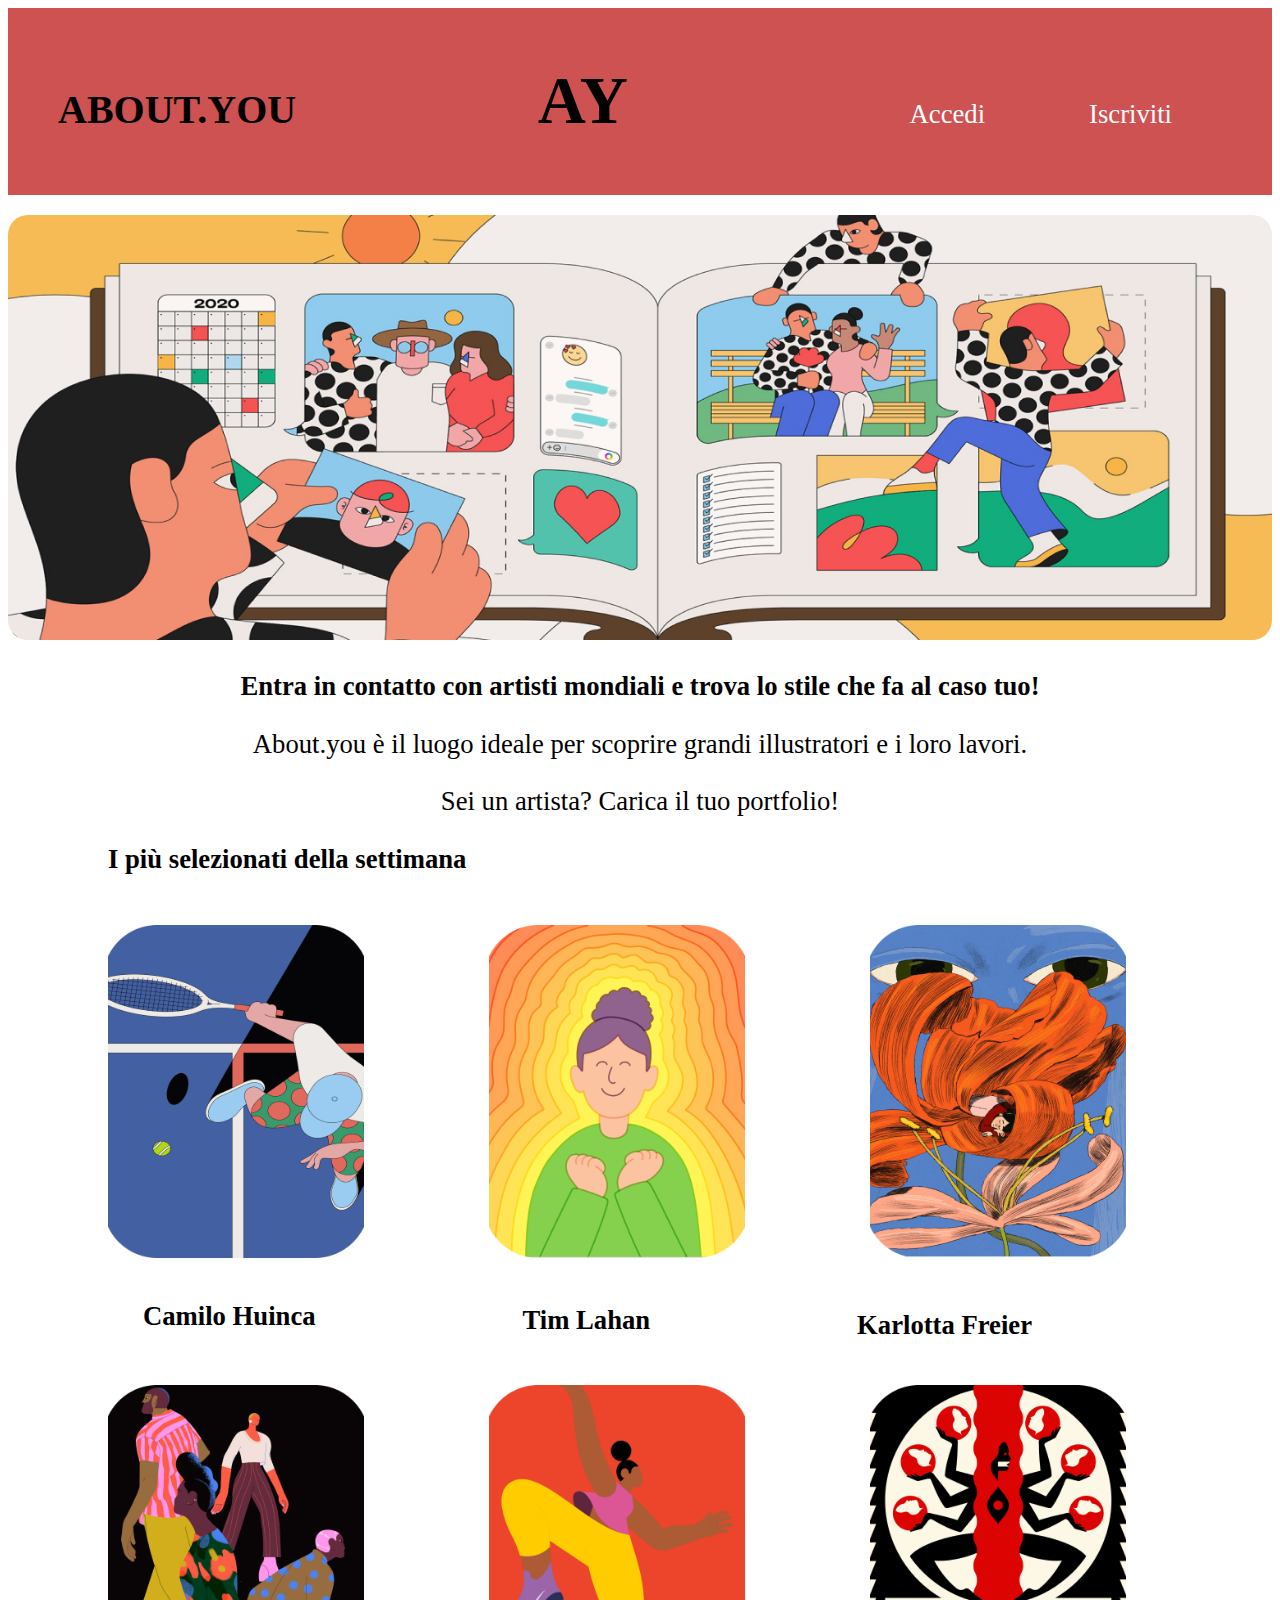
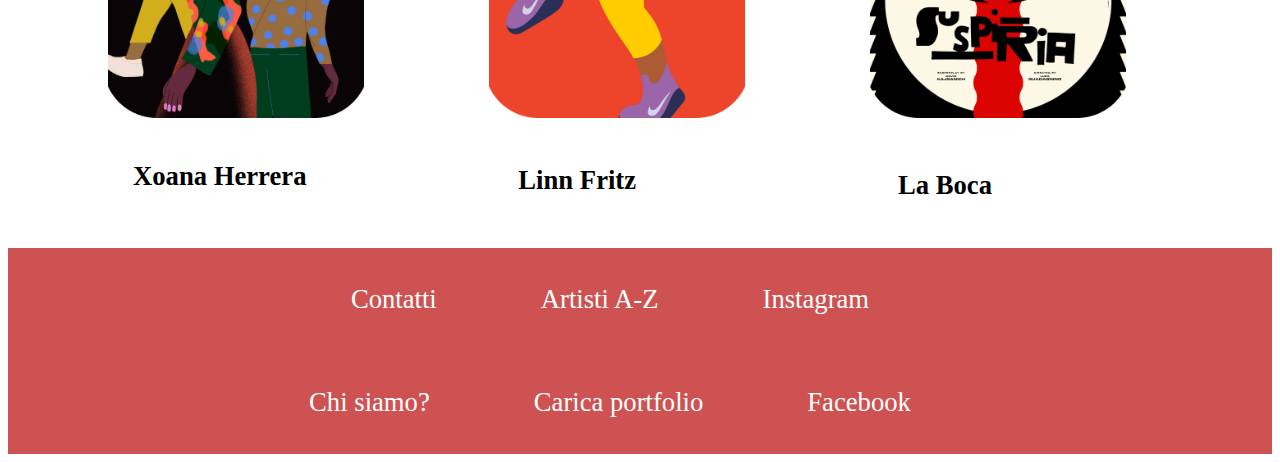
<file: index.html>
<!DOCTYPE html>
<html lang="en">
<head>
    <meta charset="UTF-8">
    <meta http-equiv="X-UA-Compatible" content="IE=edge">
    <meta name="viewport" content="width=device-width, initial-scale=1.0">
    <title>ABOUTYOU</title>
    <link rel="stylesheet" href="style.css">
</head>
<body>
    <header>  
        <div class="testa">
            <h1>ABOUT.YOU</h1>

            <h2>AY</h2>
        
          <div class="tasti">
        <nav>
            <ul>
                <li>
                      <a href="">Accedi</a>
                    
                    <a href="">Iscriviti</a>
                </li>
            </ul>
        </nav>
    </div>
    </div>
    </header>
    <main>
        <div class="img1">
            <img src="immagini/1.png" alt=""> 
            </div>

             <div class="par">
        <h3>Entra in contatto con artisti mondiali e trova lo stile che fa al caso tuo!</h3>
        </div>
       
        <div class="par2">
        <p>About.you è il luogo ideale per scoprire grandi illustratori e i loro lavori.</p>
        <p>Sei un artista? Carica il tuo portfolio!</p>
    </div>

    <div class="selez">
        <h3> I più selezionati della settimana</h3>
    </div>

    <div class="tasti">
        <div class="preview1">
            <a href="camilo.html"><img src="immagini/camilo.png" style="width:256px;height:333px;object-fit:cover;margin-right:25px;margin-bottom:25px;"></a>
            <a href="tim.html"><img src="immagini/tim.png" style="width:256px;height:333px;object-fit:cover;margin-bottom:25px;"></a>
            <a href="karlotta.html"><img src="immagini/karlotta.png" style="width:256px;height:333px;object-fit:cover;margin-left:25px;margin-bottom:25px;"></a>
        </div>
        <div class="nomi1">
            <h1>Camilo Huinca</h1>
            <h2>Tim Lahan</h2>
            <h3>Karlotta Freier</h3>
        </div>
        <br>
        <div class="preview2">
            <a href="xoana.html"><img src="immagini/xoana.png" style="width:256px;height:333px;object-fit:cover;margin-right:25px;margin-bottom:25px;"></a>
            <a href="linn.html"><img src="immagini/linn.png" style="width:256px;height:333px;object-fit:cover;margin-bottom:25px;"></a>
            <a href="laboca.html"><img src="immagini/suspiria.png" style="width:256px;height:333px;object-fit:cover;margin-left:25px;margin-bottom:25px;"></a>
        </div>
        <div class="nomi2">
            <h1>Xoana Herrera</h1>
            <h2>Linn Fritz</h2>
            <h3>La Boca</h3>
        </div>
    </div>

    <footer>
        <div class="foot">
        <div class="tasti2">
            <nav>
                <ul>
                    <li>
                          <a href="">Contatti</a>
                          <a href="">Artisti A-Z</a>
                          <a href="">Instagram</a>
                    </li>
                </ul>
            </nav>
        </div>
        <div class="tasti3">
            <nav>
                <ul>
                    <li>
                          <a href="chisiamo.html">Chi siamo?</a>
                          <a href="">Carica portfolio</a>
                          <a href="">Facebook</a>
                    </li>
                </ul>
            </nav>
        </div>
    </div>
    </footer>
</file>
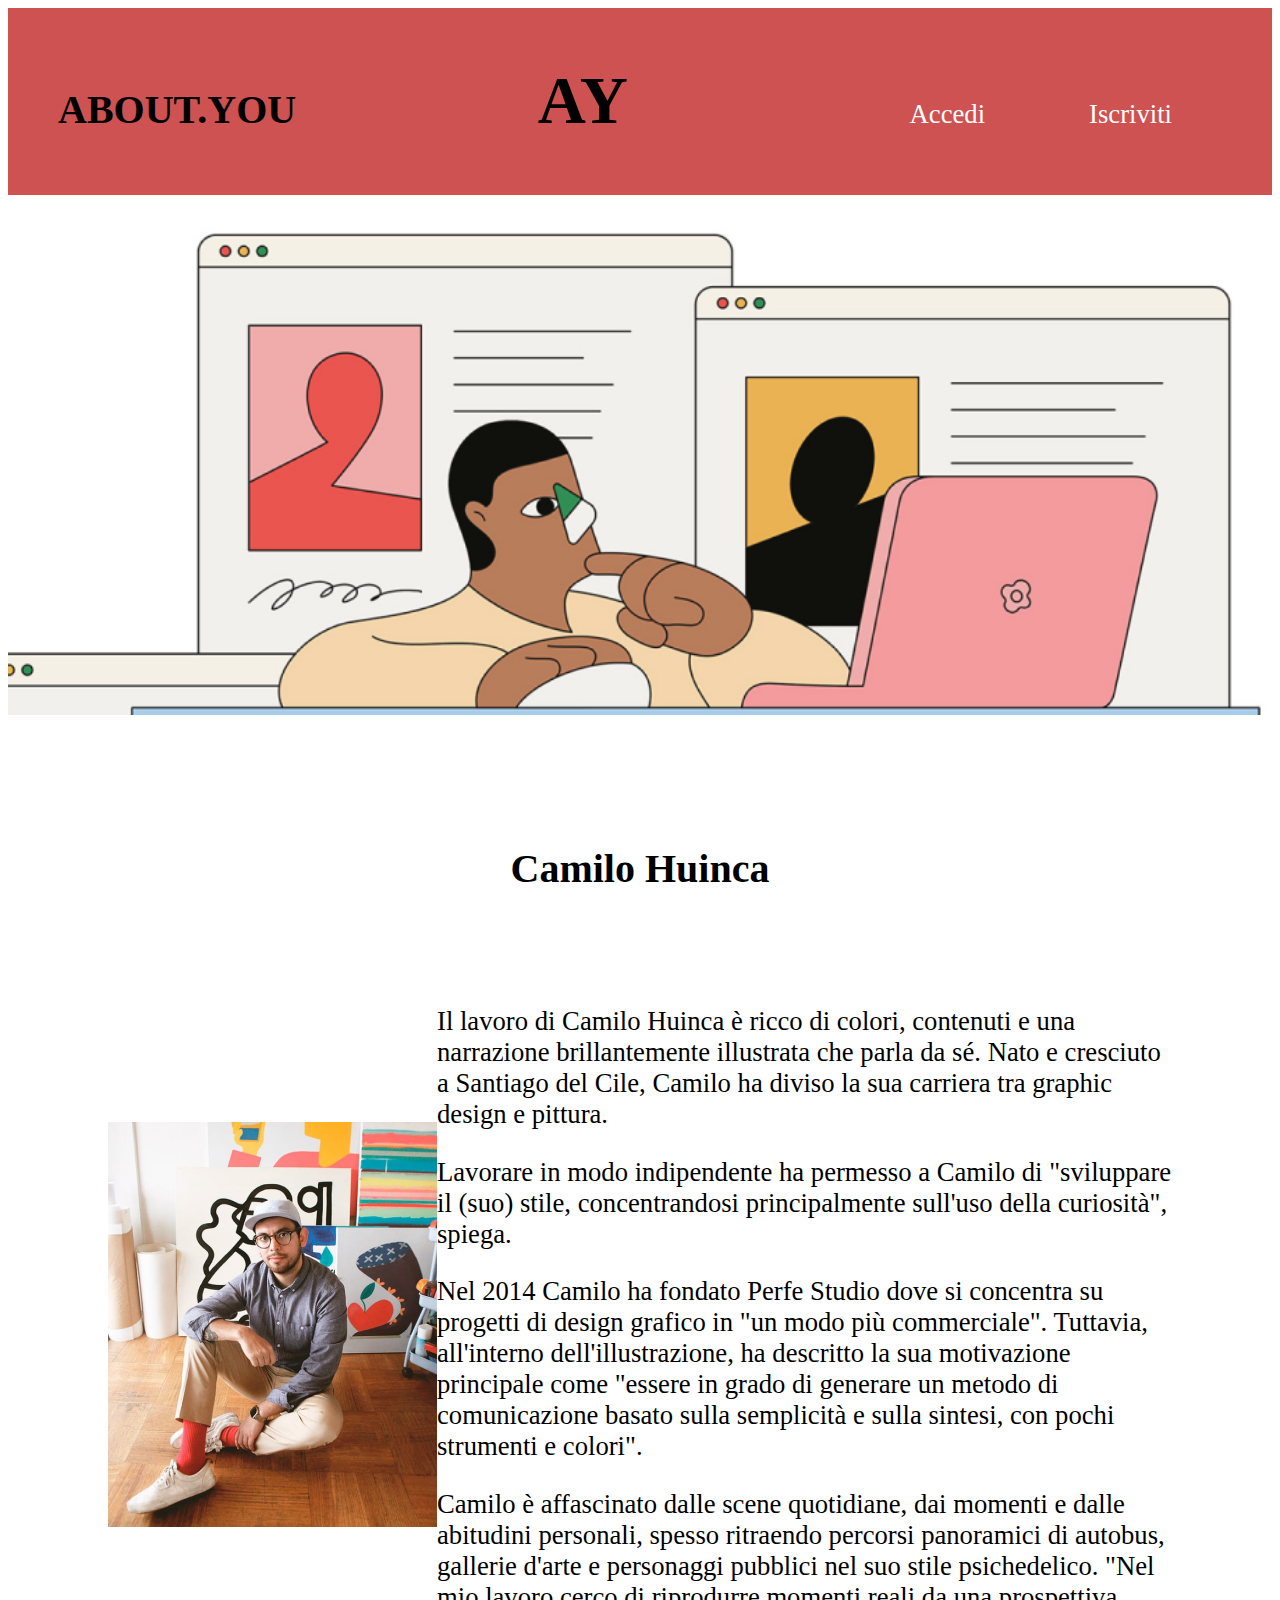
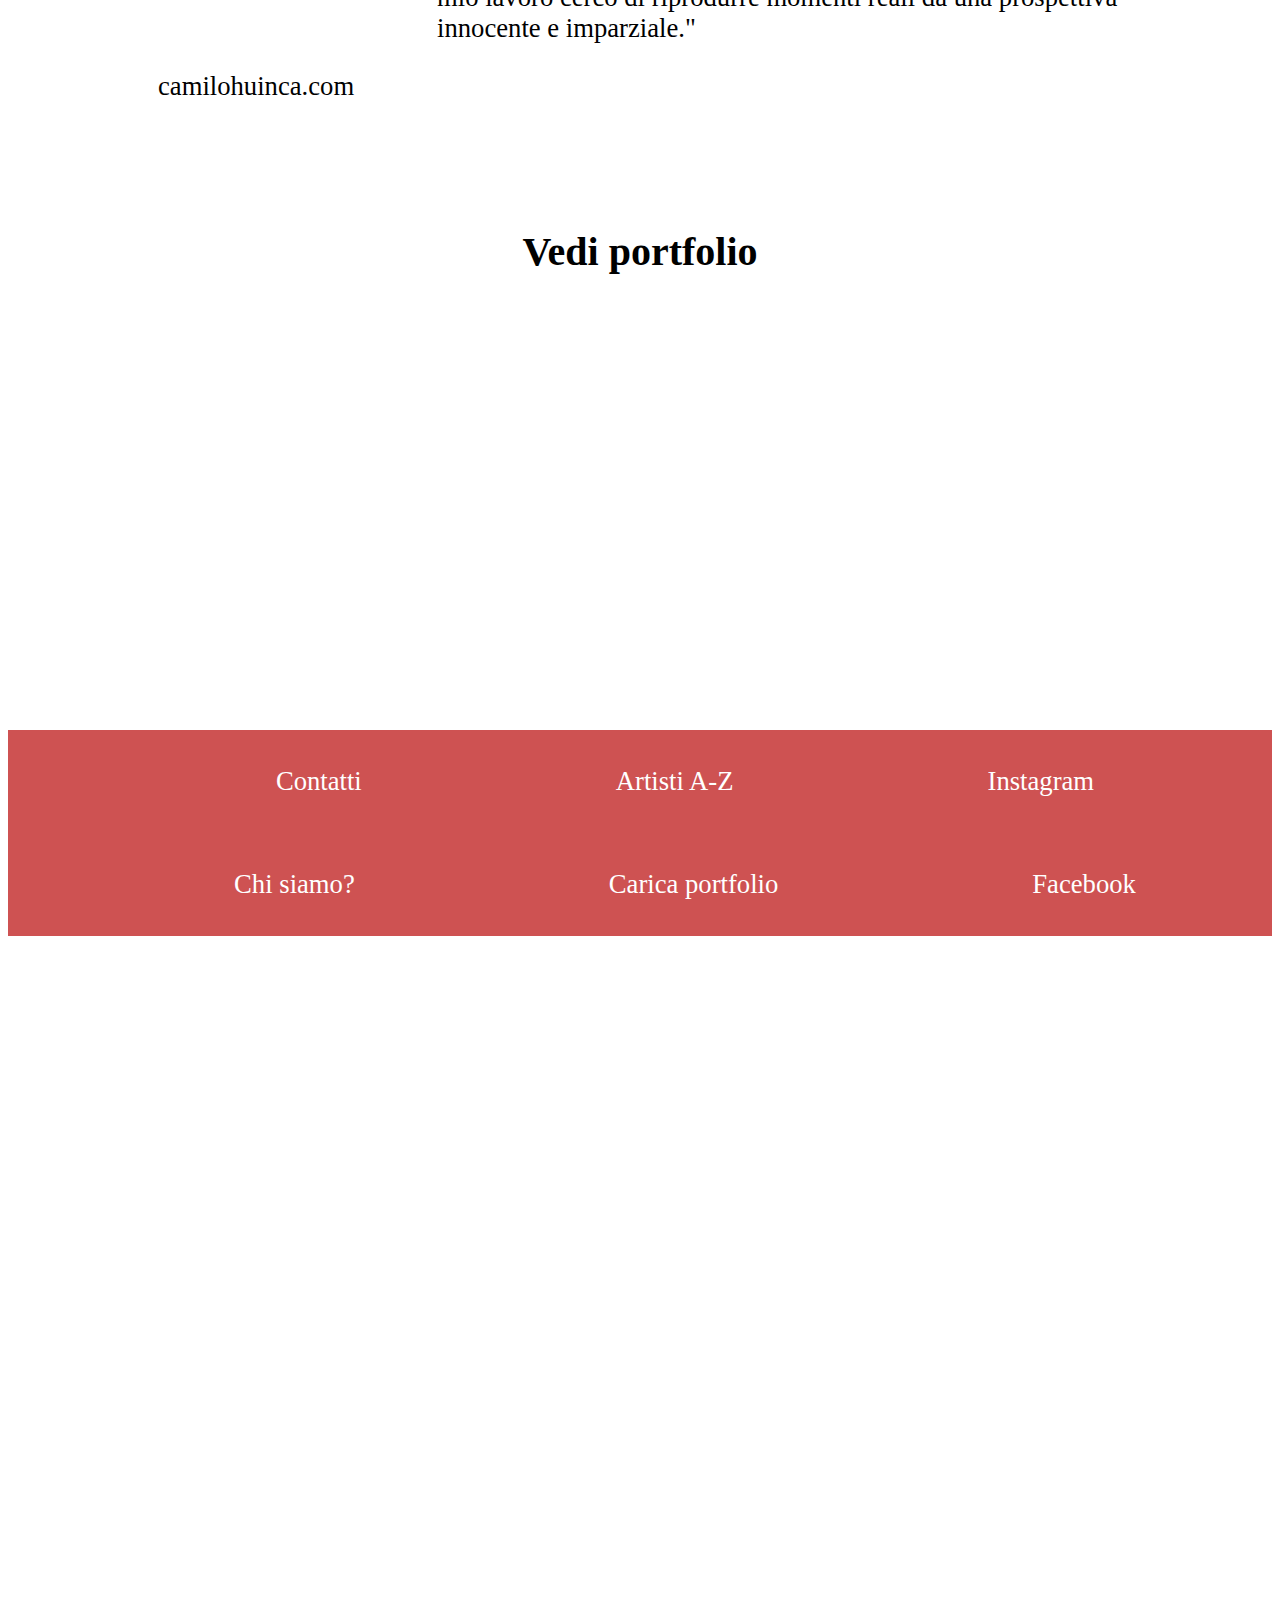
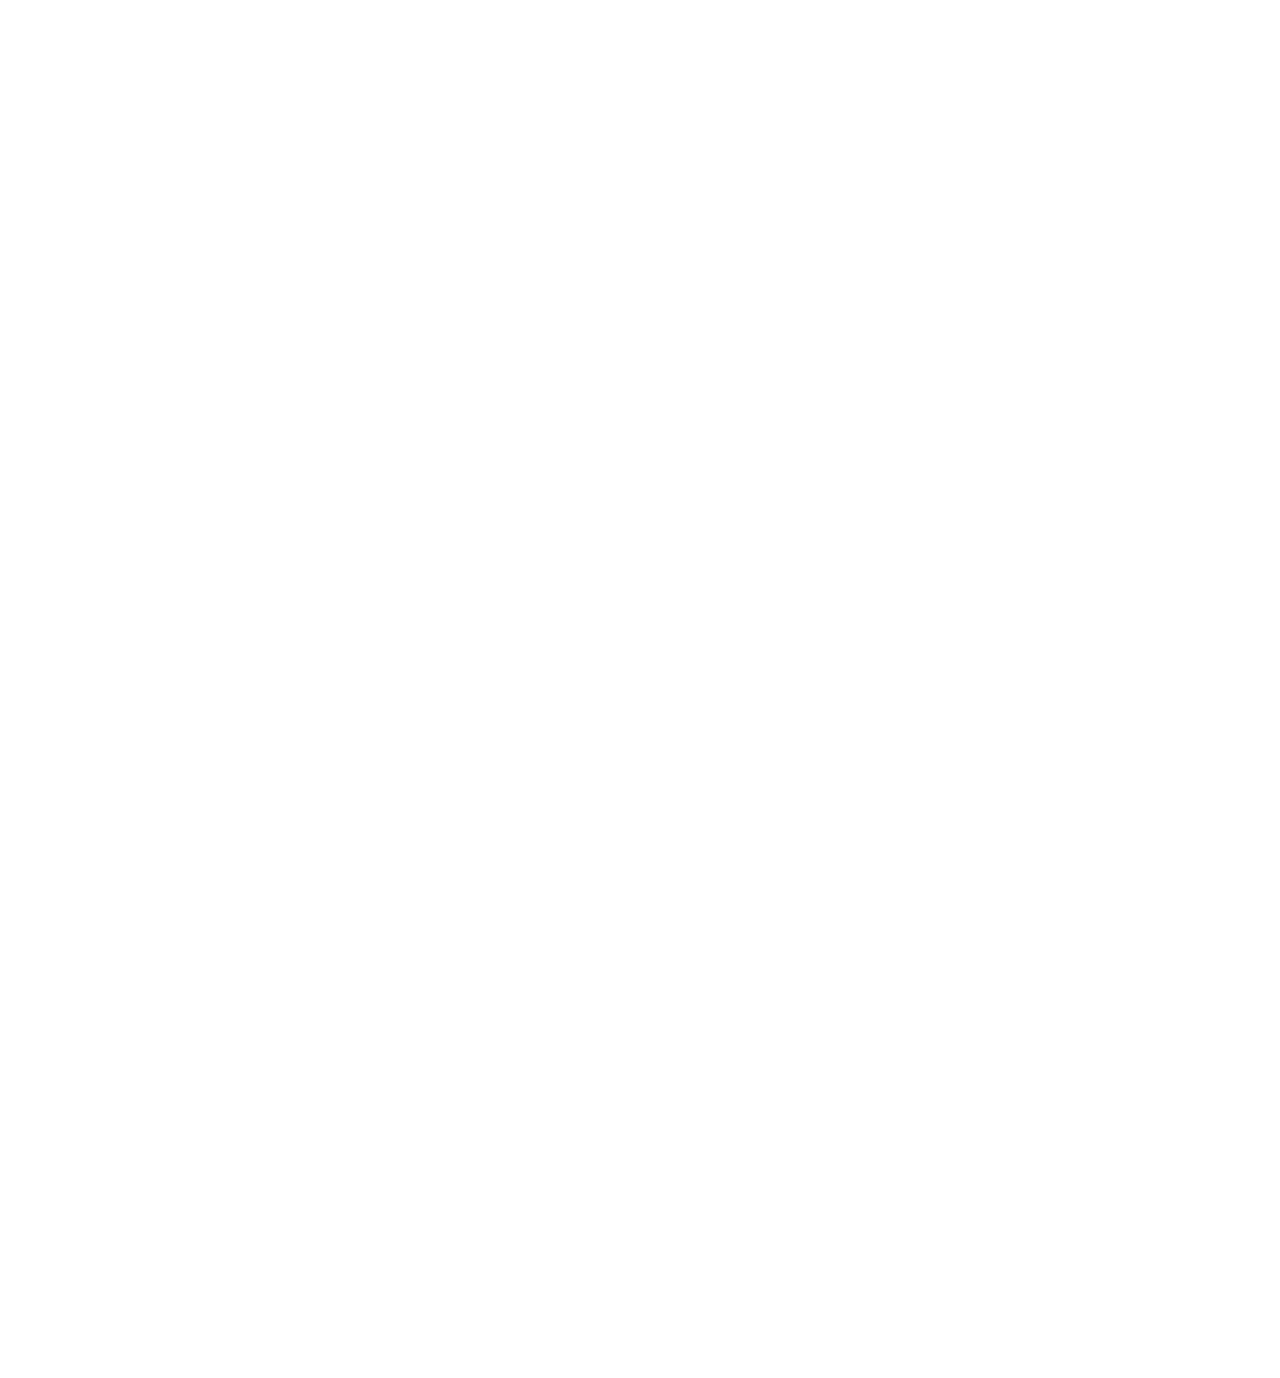
<file: camilo.html>
<!DOCTYPE html>
<html lang="en">
<head>
    <meta charset="UTF-8">
    <meta http-equiv="X-UA-Compatible" content="IE=edge">
    <meta name="viewport" content="width=device-width, initial-scale=1.0">
    <title>Document</title>
    <link rel="stylesheet" href="camilo.css">
</head>
<body>
    <header>  
        <div class="testa">
            <h1>ABOUT.YOU</h1>

            <h2>AY</h2>
        
          <div class="tasti">
        <nav>
            <ul>
                <li>
                      <a href="">Accedi</a>
                    
                    <a href="">Iscriviti</a>
                </li>
            </ul>
        </nav>
    </div>
    </div>
    </header>
    <main>
        <div class="img1">
            <img src="immagini/2.png" style="height: 500px; object-fit: cover;" alt=""> 
            </div>

            <h1>Camilo Huinca</h1>
            <div class="bio">
                <img src="immagini/huinca.png" alt="">

            <div class="para">
                <p>Il lavoro di Camilo Huinca è ricco di colori, contenuti e una narrazione brillantemente illustrata che parla da sé. Nato e cresciuto a Santiago del Cile, Camilo ha diviso la sua carriera tra graphic design e pittura.</p>
                <p>Lavorare in modo indipendente ha permesso a Camilo di "sviluppare il (suo) stile, concentrandosi principalmente sull'uso della curiosità", spiega.</p>
                <p>Nel 2014 Camilo ha fondato Perfe Studio dove si concentra su progetti di design grafico in "un modo più commerciale". Tuttavia, all'interno dell'illustrazione, ha descritto la sua motivazione principale come "essere in grado di generare un metodo di comunicazione basato sulla semplicità e sulla sintesi, con pochi strumenti e colori".</p>
                <p>Camilo è affascinato dalle scene quotidiane, dai momenti e dalle abitudini personali, spesso ritraendo percorsi panoramici di autobus, gallerie d'arte e personaggi pubblici nel suo stile psichedelico. "Nel mio lavoro cerco di riprodurre momenti reali da una prospettiva innocente e imparziale."</p>
            </div>
        </div>

        <a href="camilohuinca.com">camilohuinca.com</a>

        <div class="portfolio">
            
            <h1>Vedi portfolio</h1>

            <div class="pic-ctn">
                <img src="immagini/camilo1.jpg" alt="" class="pic">
                <img src="immagini/camilo2.png" alt="" class="pic">
                <img src="immagini/camilo3.png" alt="" class="pic">
                <img src="immagini/camilo4.png" alt="" class="pic">
             </div>

        </div>

            <footer>
                <div class="foot">
                <div class="tasti2">
                    <nav>
                        <ul>
                            <li>
                                  <a href="">Contatti</a>
                                  <a href="">Artisti A-Z</a>
                                  <a href="">Instagram</a>
                            </li>
                        </ul>
                    </nav>
                </div>
                <div class="tasti3">
                    <nav>
                        <ul>
                            <li>
                                  <a href="chisiamo.html">Chi siamo?</a>
                                  <a href="">Carica portfolio</a>
                                  <a href="">Facebook</a>
                            </li>
                        </ul>
                    </nav>
                </div>
            </div>
            </footer>
</body>
</html>
</file>
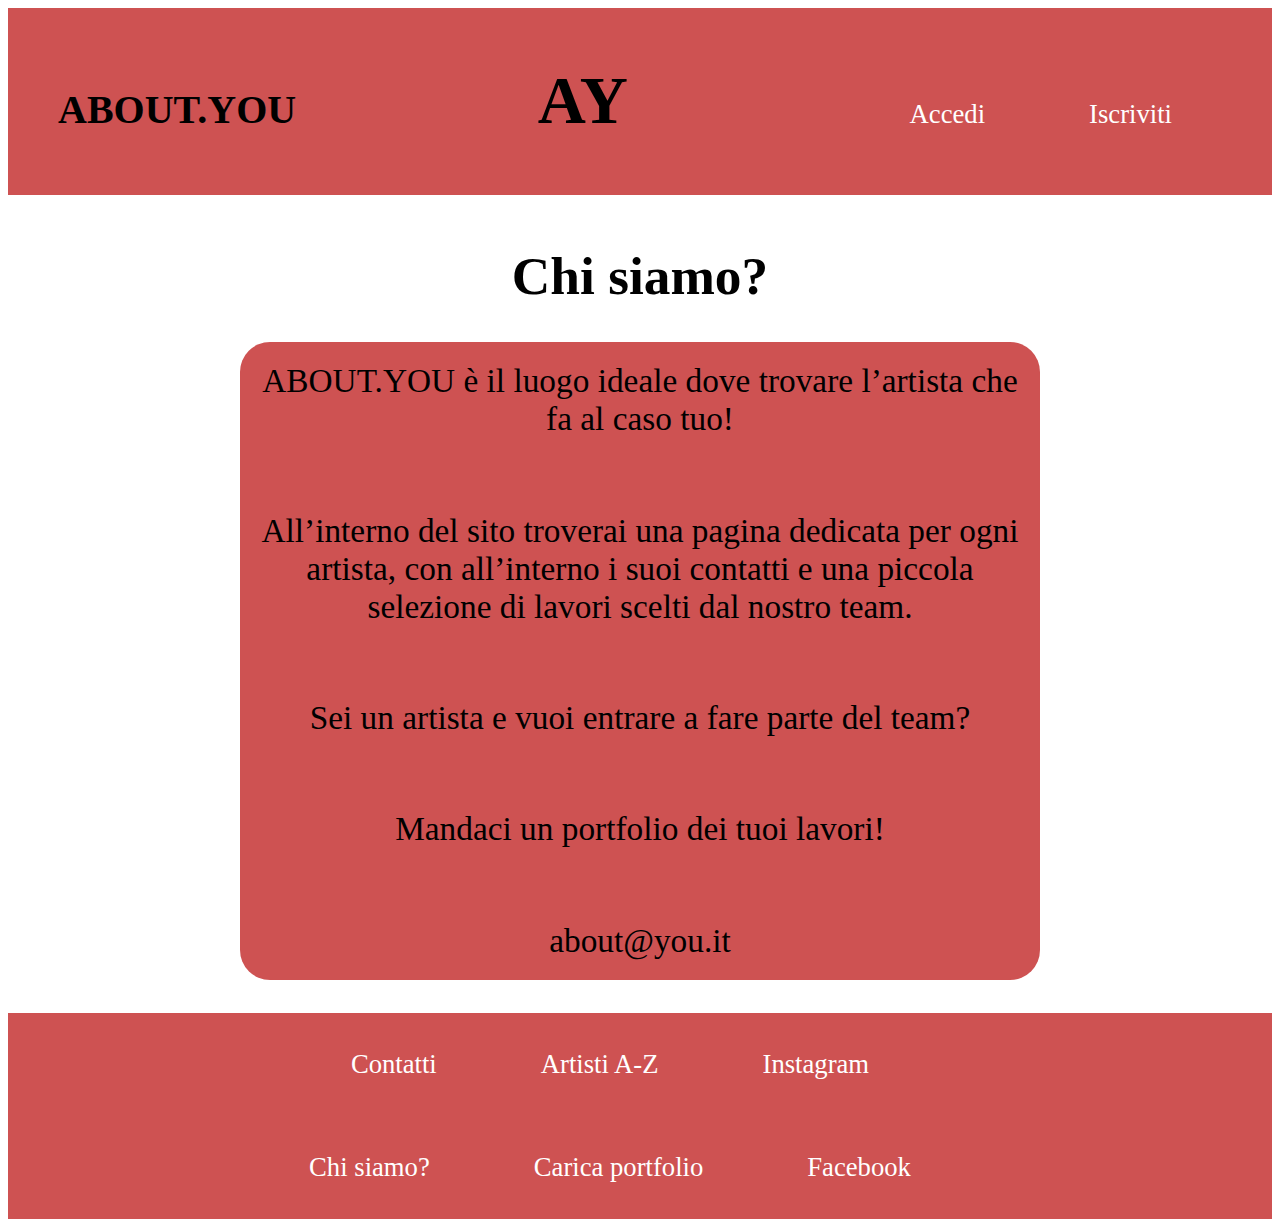
<file: chisiamo.html>
<!DOCTYPE html>
<html lang="en">
<head>
    <meta charset="UTF-8">
    <meta http-equiv="X-UA-Compatible" content="IE=edge">
    <meta name="viewport" content="width=device-width, initial-scale=1.0">
    <title>Document</title>
    <link rel="stylesheet" href="chisiamo.css">
</head>
<body>
    <header>  
        <div class="testa">
            <h1>ABOUT.YOU</h1>

            <h2>AY</h2>
        
          <div class="tasti">
        <nav>
            <ul>
                <li>
                      <a href="">Accedi</a>
                    
                    <a href="">Iscriviti</a>
                </li>
            </ul>
        </nav>
    </div>
    </div>
    </header>

    <main>
          <h1>Chi siamo?</h1>

          <div class="para">
          <p>ABOUT.YOU è il luogo ideale dove trovare l’artista che fa al caso tuo!</p>
          <p>All’interno del sito troverai una pagina dedicata per ogni artista, con all’interno i suoi contatti e una piccola selezione di lavori scelti dal nostro team.</p>
          <p>Sei un artista e vuoi entrare a fare parte del team?</p>
          <p> Mandaci un portfolio dei tuoi lavori!</p>
          <p>about@you.it</p>
        </div>
    </main>

    <footer>
        <div class="foot">
        <div class="tasti2">
            <nav>
                <ul>
                    <li>
                          <a href="">Contatti</a>
                          <a href="">Artisti A-Z</a>
                          <a href="">Instagram</a>
                    </li>
                </ul>
            </nav>
        </div>
        <div class="tasti3">
            <nav>
                <ul>
                    <li>
                          <a href="">Chi siamo?</a>
                          <a href="">Carica portfolio</a>
                          <a href="">Facebook</a>
                    </li>
                </ul>
            </nav>
        </div>
    </div>
    </footer>
</body>
</html>
</file>
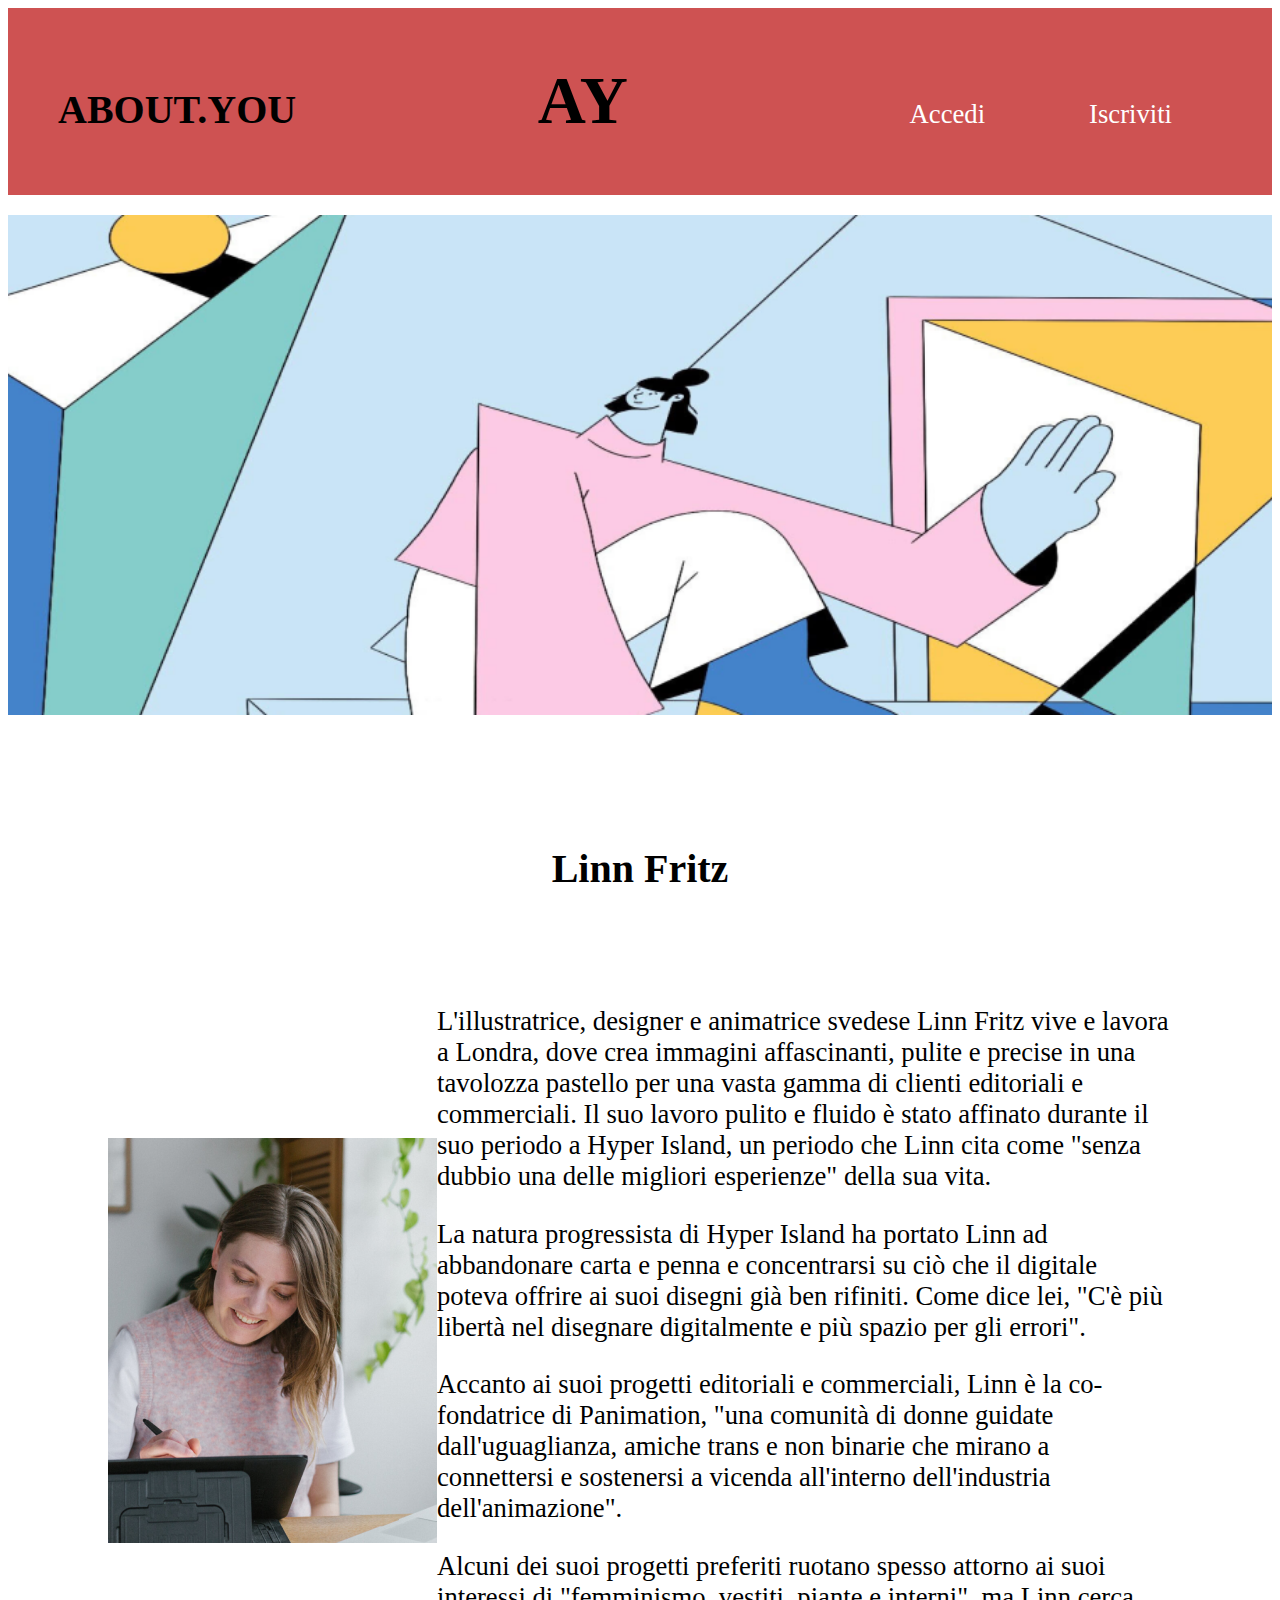
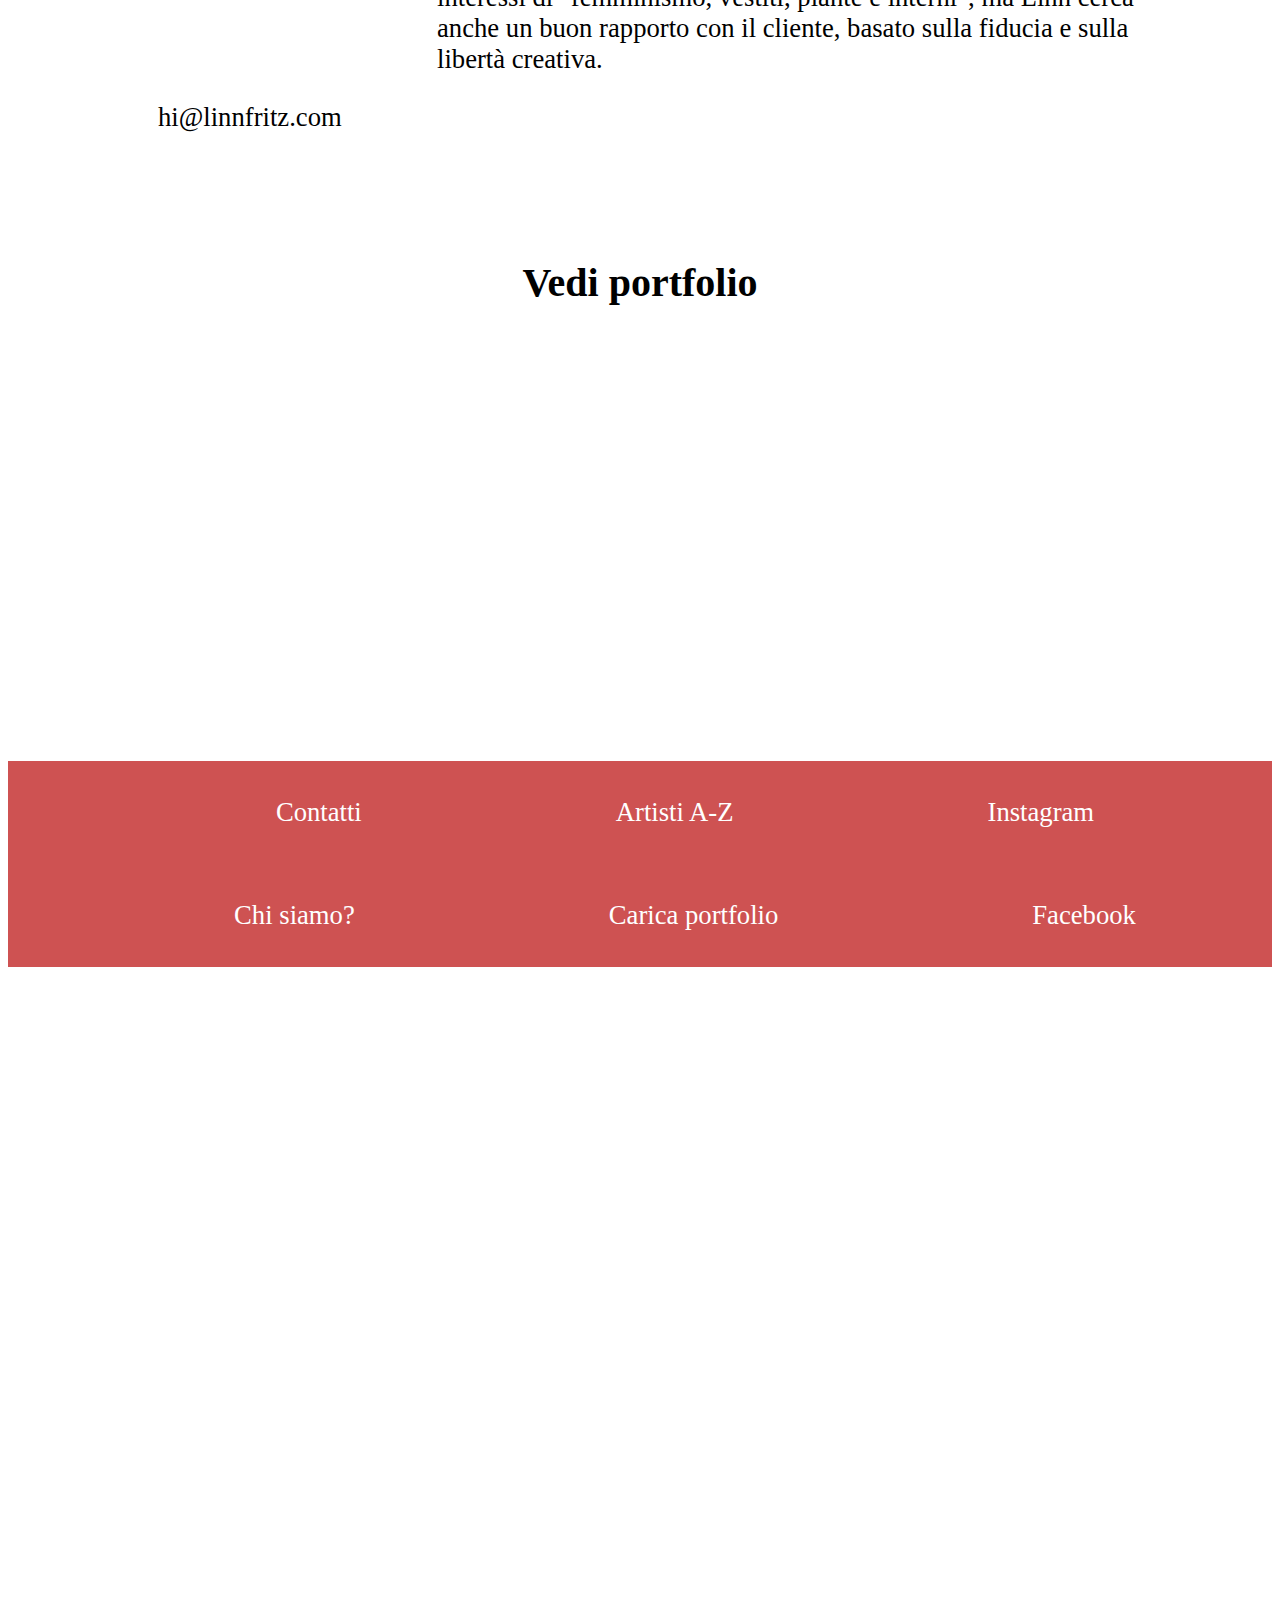
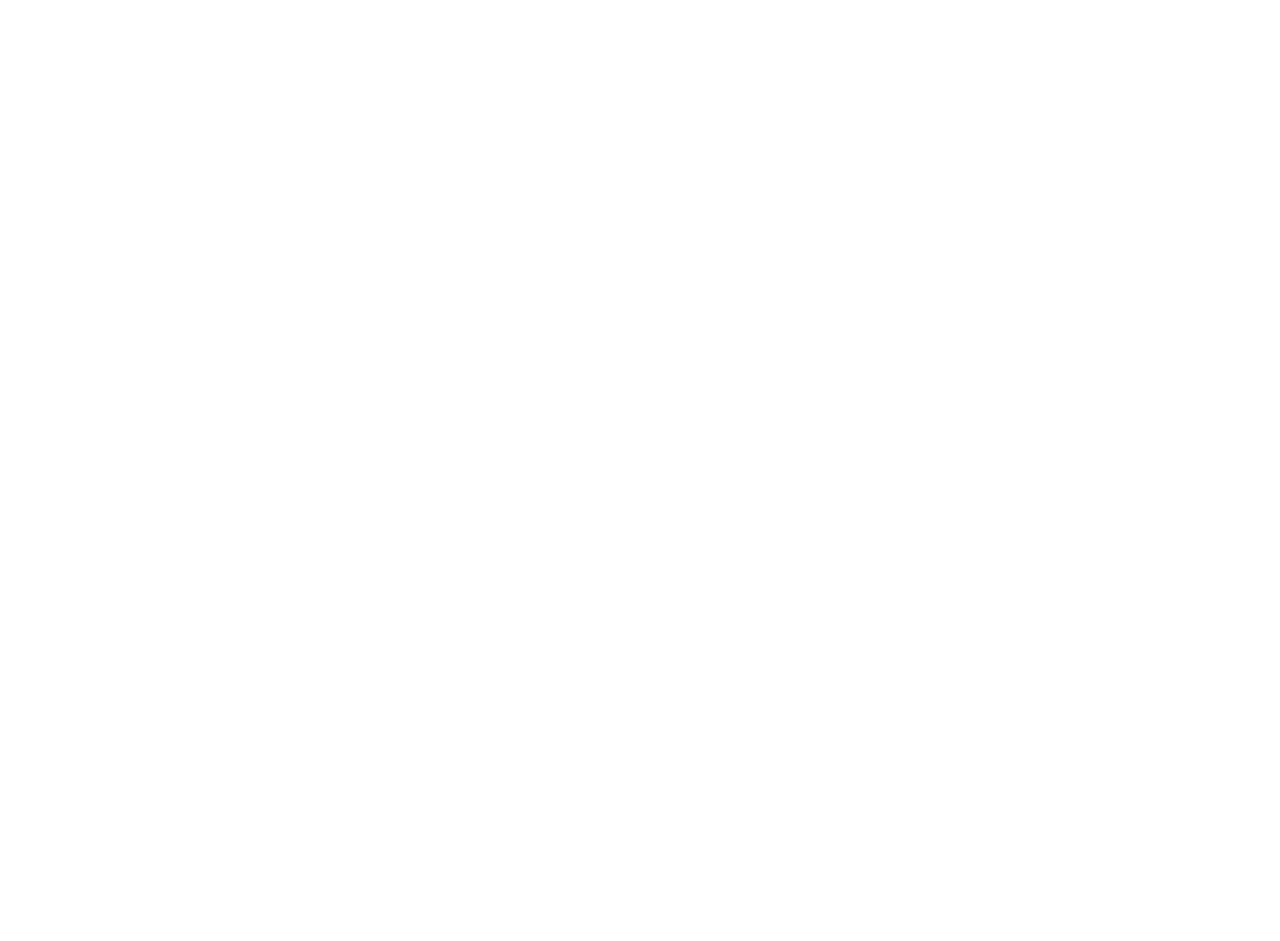
<file: linn.html>
<!DOCTYPE html>
<html lang="en">
<head>
    <meta charset="UTF-8">
    <meta http-equiv="X-UA-Compatible" content="IE=edge">
    <meta name="viewport" content="width=device-width, initial-scale=1.0">
    <title>Document</title>
    <link rel="stylesheet" href="linn.css">
</head>
<body>
    <header>  
        <div class="testa">
            <h1>ABOUT.YOU</h1>

            <h2>AY</h2>
        
          <div class="tasti">
        <nav>
            <ul>
                <li>
                      <a href="">Accedi</a>
                    
                    <a href="">Iscriviti</a>
                </li>
            </ul>
        </nav>
    </div>
    </div>
    </header>
    <main>
        <div class="img1">
            <img src="immagini/6.png" style="height: 500px; object-fit: cover;" alt=""> 
            </div>

            <h1>Linn Fritz</h1>
            <div class="bio">
                <img src="immagini/fritz.png" alt="">

            <div class="para">
                <p>L'illustratrice, designer e animatrice svedese Linn Fritz vive e lavora a Londra, dove crea immagini affascinanti, pulite e precise in una tavolozza pastello per una vasta gamma di clienti editoriali e commerciali. Il suo lavoro pulito e fluido è stato affinato durante il suo periodo a Hyper Island, un periodo che Linn cita come "senza dubbio una delle migliori esperienze" della sua vita. </p>
                <p>La natura progressista di Hyper Island ha portato Linn ad abbandonare carta e penna e concentrarsi su ciò che il digitale poteva offrire ai suoi disegni già ben rifiniti. Come dice lei, "C'è più libertà nel disegnare digitalmente e più spazio per gli errori".</p>
                <p>Accanto ai suoi progetti editoriali e commerciali, Linn è la co-fondatrice di Panimation, "una comunità di donne guidate dall'uguaglianza, amiche trans e non binarie che mirano a connettersi e sostenersi a vicenda all'interno dell'industria dell'animazione".</p>
                <p>Alcuni dei suoi progetti preferiti ruotano spesso attorno ai suoi interessi di "femminismo, vestiti, piante e interni", ma Linn cerca anche un buon rapporto con il cliente, basato sulla fiducia e sulla libertà creativa.</p>             
            </div>
        </div>

        <a href="hi@linnfritz.com">hi@linnfritz.com</a>

        <div class="portfolio">
            
            <h1>Vedi portfolio</h1>

            <div class="pic-ctn">
                <img src="immagini/linn1.jpg" alt="" class="pic">
                <img src="immagini/linn2.jpg" alt="" class="pic">
                <img src="immagini/linn3.jpg" alt="" class="pic">
                <img src="immagini/linn4.png" alt="" class="pic">
             </div>

        </div>

            <footer>
                <div class="foot">
                <div class="tasti2">
                    <nav>
                        <ul>
                            <li>
                                  <a href="">Contatti</a>
                                  <a href="">Artisti A-Z</a>
                                  <a href="">Instagram</a>
                            </li>
                        </ul>
                    </nav>
                </div>
                <div class="tasti3">
                    <nav>
                        <ul>
                            <li>
                                  <a href="chisiamo.html">Chi siamo?</a>
                                  <a href="">Carica portfolio</a>
                                  <a href="">Facebook</a>
                            </li>
                        </ul>
                    </nav>
                </div>
            </div>
            </footer>
</body>
</html>
</file>
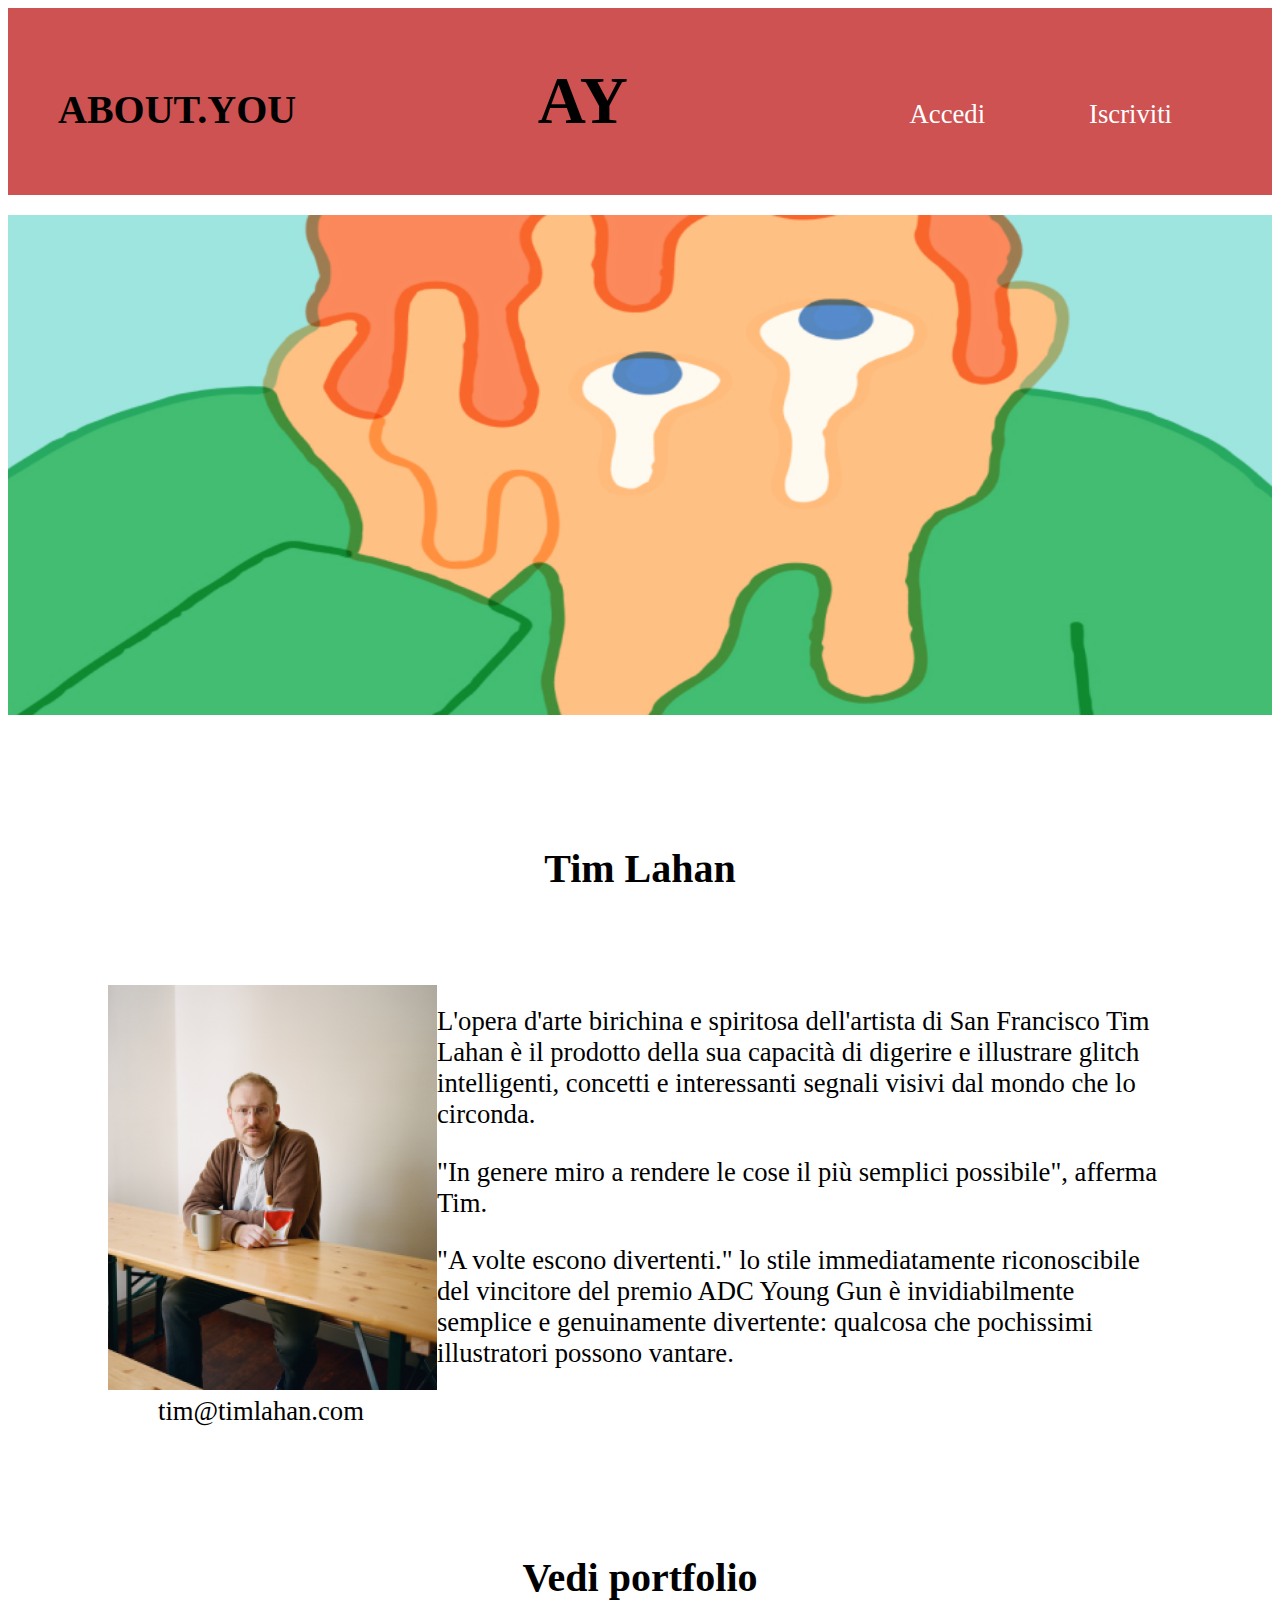
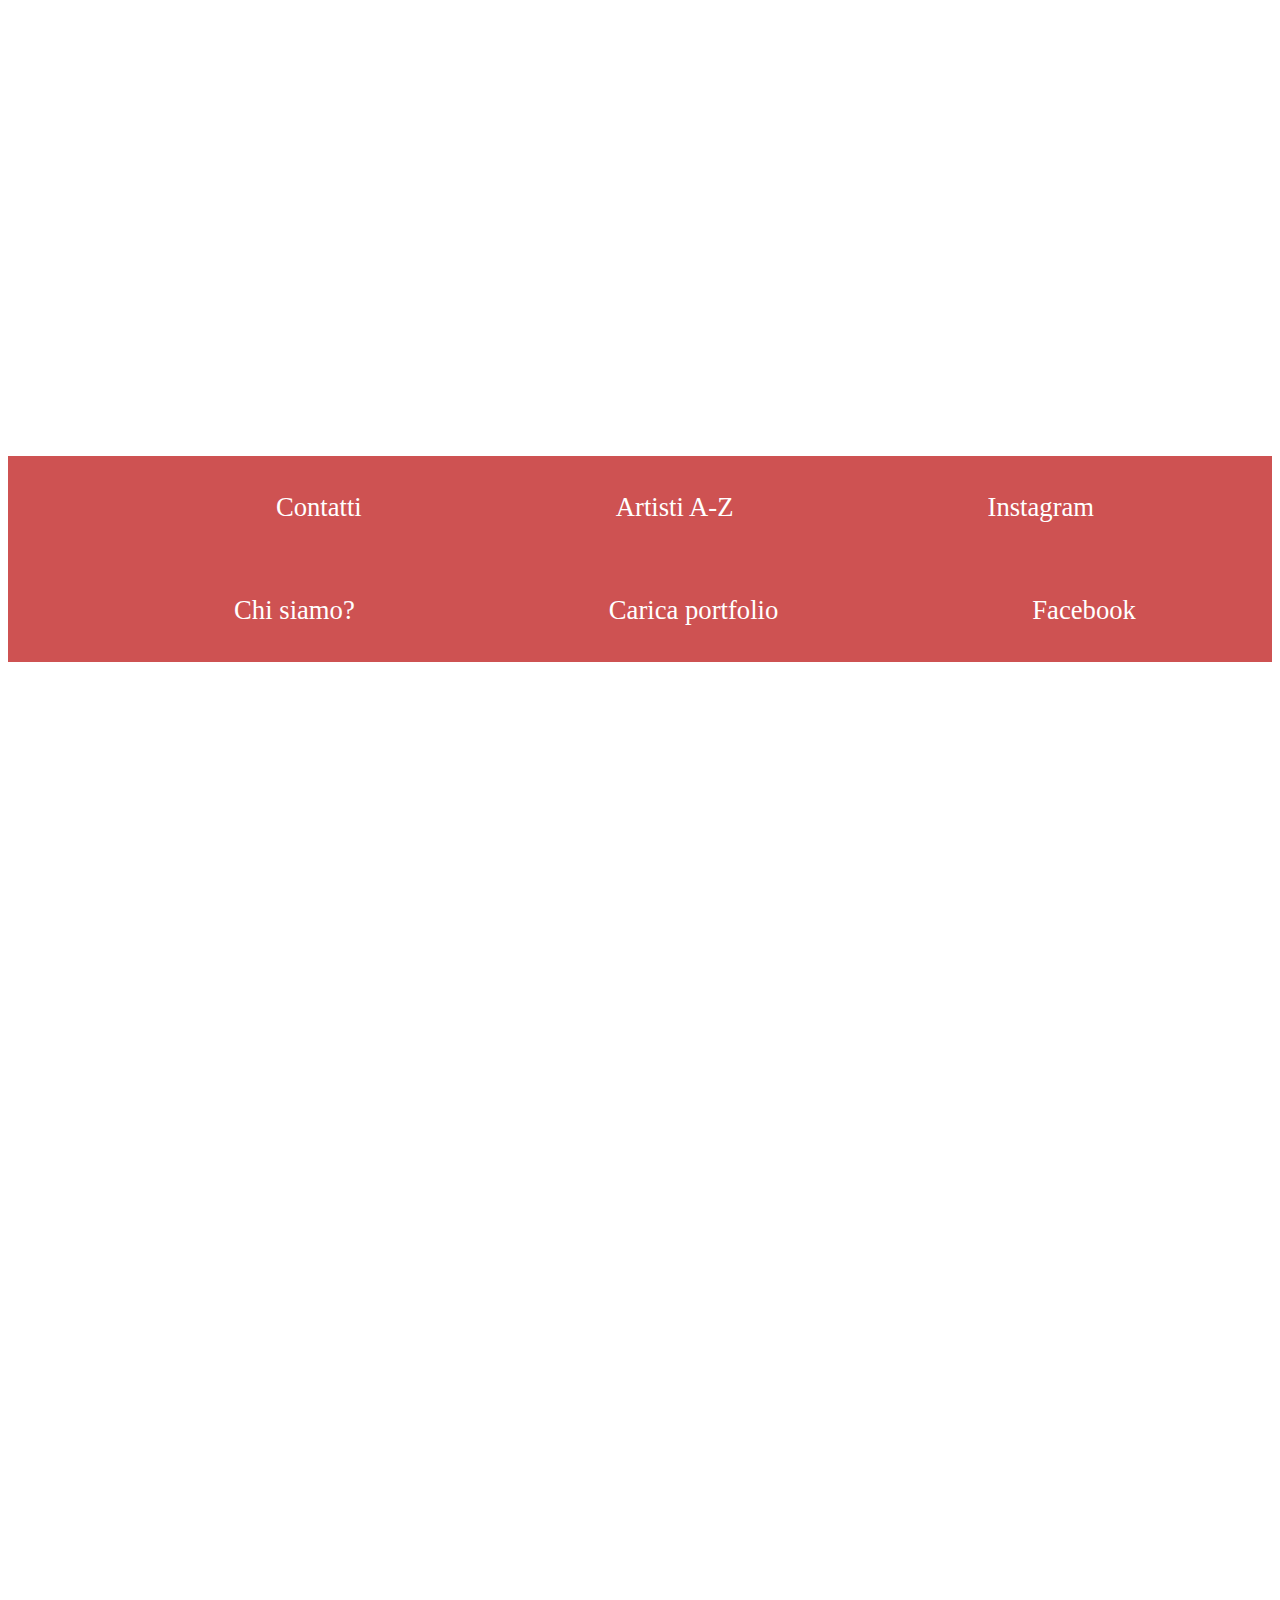
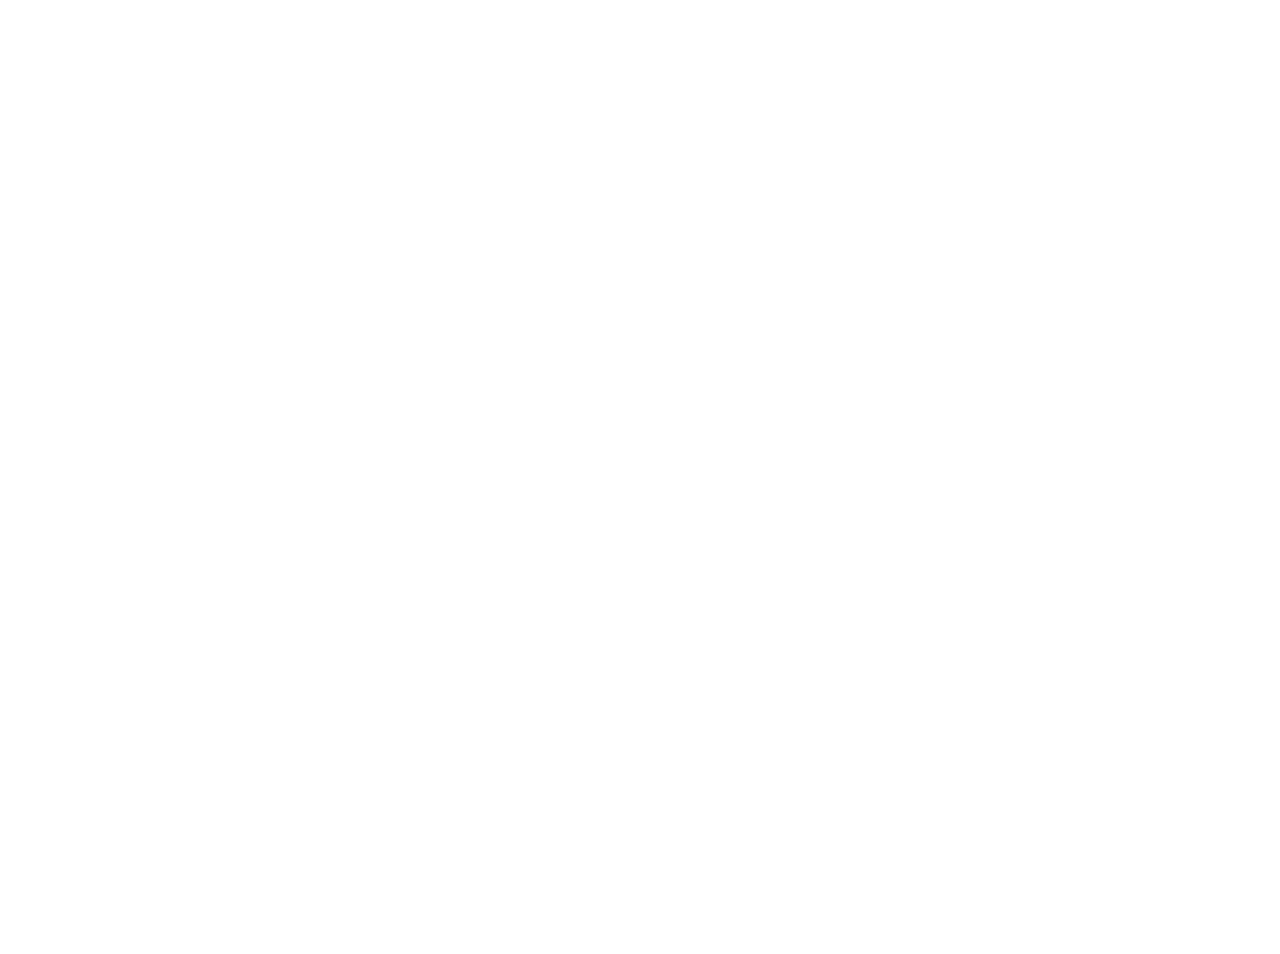
<file: tim.html>
<!DOCTYPE html>
<html lang="en">
<head>
    <meta charset="UTF-8">
    <meta http-equiv="X-UA-Compatible" content="IE=edge">
    <meta name="viewport" content="width=device-width, initial-scale=1.0">
    <title>Document</title>
    <link rel="stylesheet" href="tim.css">
</head>
<body>
    <header>  
        <div class="testa">
            <h1>ABOUT.YOU</h1>

            <h2>AY</h2>
        
          <div class="tasti">
        <nav>
            <ul>
                <li>
                      <a href="">Accedi</a>
                    
                    <a href="">Iscriviti</a>
                </li>
            </ul>
        </nav>
    </div>
    </div>
    </header>
    <main>
        <div class="img1">
            <img src="immagini/3.png" style="height: 500px; object-fit: cover;" alt=""> 
            </div>

            <h1>Tim Lahan</h1>
            <div class="bio">
                <img src="immagini/lahan.png" alt="">

            <div class="para">
                <p>L'opera d'arte birichina e spiritosa dell'artista di San Francisco Tim Lahan è il prodotto della sua capacità di digerire e illustrare glitch intelligenti, concetti e interessanti segnali visivi dal mondo che lo circonda.</p>
                <p>"In genere miro a rendere le cose il più semplici possibile", afferma Tim. </p>
                <p>"A volte escono divertenti." lo stile immediatamente riconoscibile del vincitore del premio ADC Young Gun è invidiabilmente semplice e genuinamente divertente: qualcosa che pochissimi illustratori possono vantare.</p>
            </div>
        </div>

        <a href="tim@timlahan.com">tim@timlahan.com</a>

        <div class="portfolio">
            
            <h1>Vedi portfolio</h1>

            <div class="pic-ctn">
                <img src="immagini/tim1.jpg" alt="" class="pic">
                <img src="immagini/tim2.jpg" alt="" class="pic">
                <img src="immagini/tim3.jpg" alt="" class="pic">
                <img src="immagini/tim4.jpg" alt="" class="pic">
             </div>

        </div>

            <footer>
                <div class="foot">
                <div class="tasti2">
                    <nav>
                        <ul>
                            <li>
                                  <a href="">Contatti</a>
                                  <a href="">Artisti A-Z</a>
                                  <a href="">Instagram</a>
                            </li>
                        </ul>
                    </nav>
                </div>
                <div class="tasti3">
                    <nav>
                        <ul>
                            <li>
                                  <a href="chisiamo.html">Chi siamo?</a>
                                  <a href="">Carica portfolio</a>
                                  <a href="">Facebook</a>
                            </li>
                        </ul>
                    </nav>
                </div>
            </div>
            </footer>
</body>
</html>
</file>
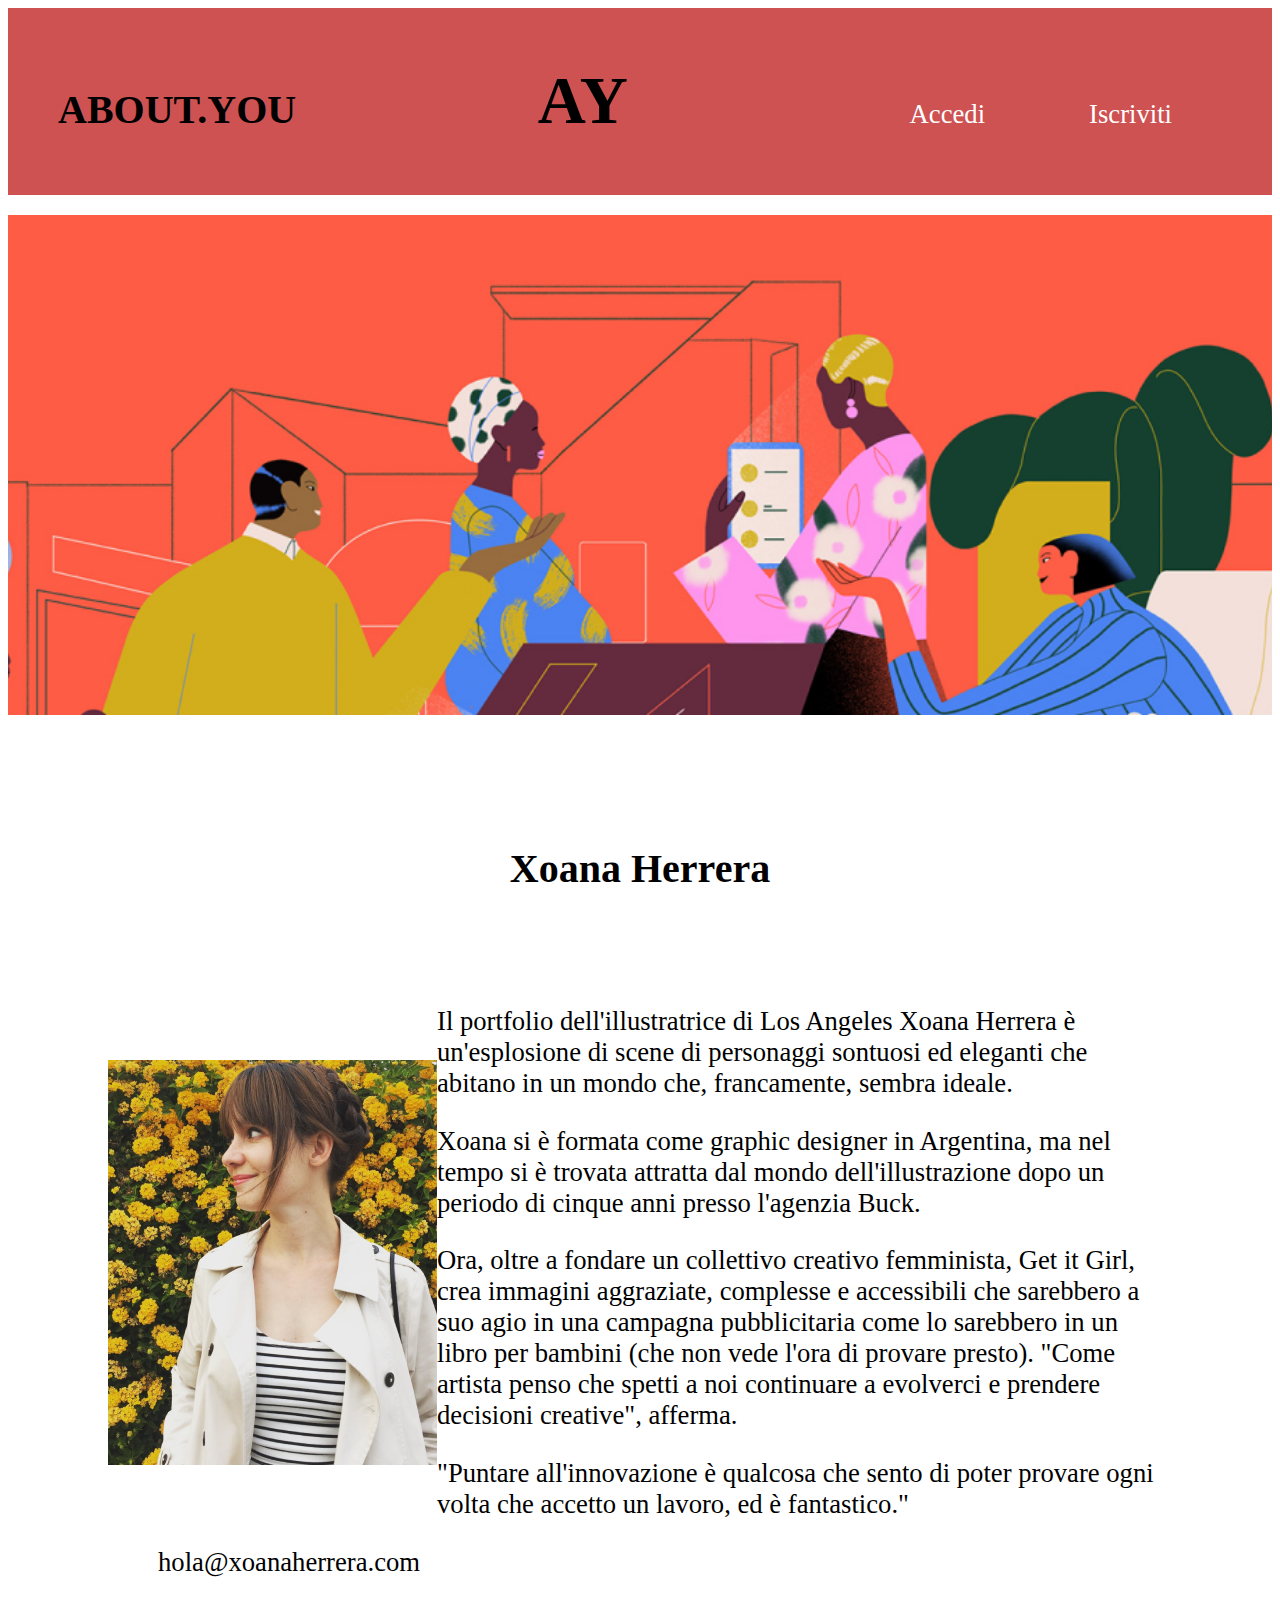
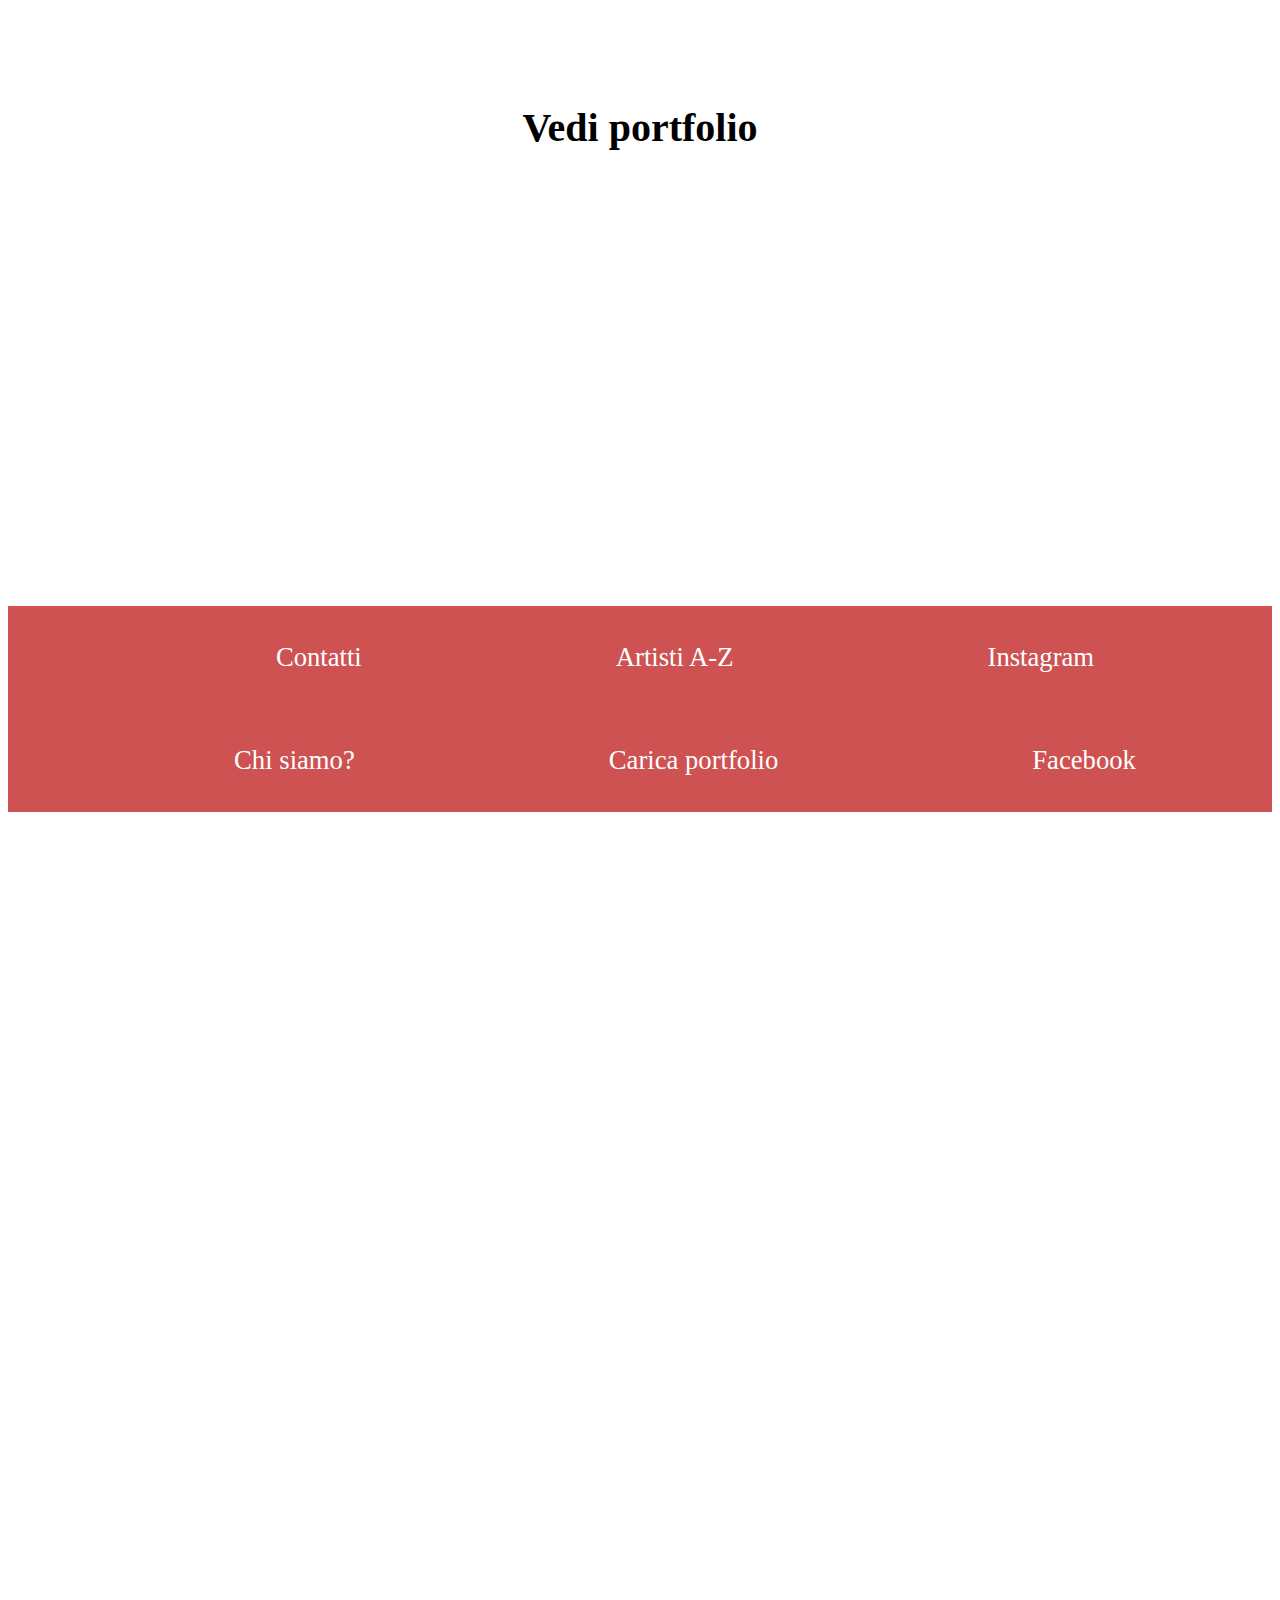
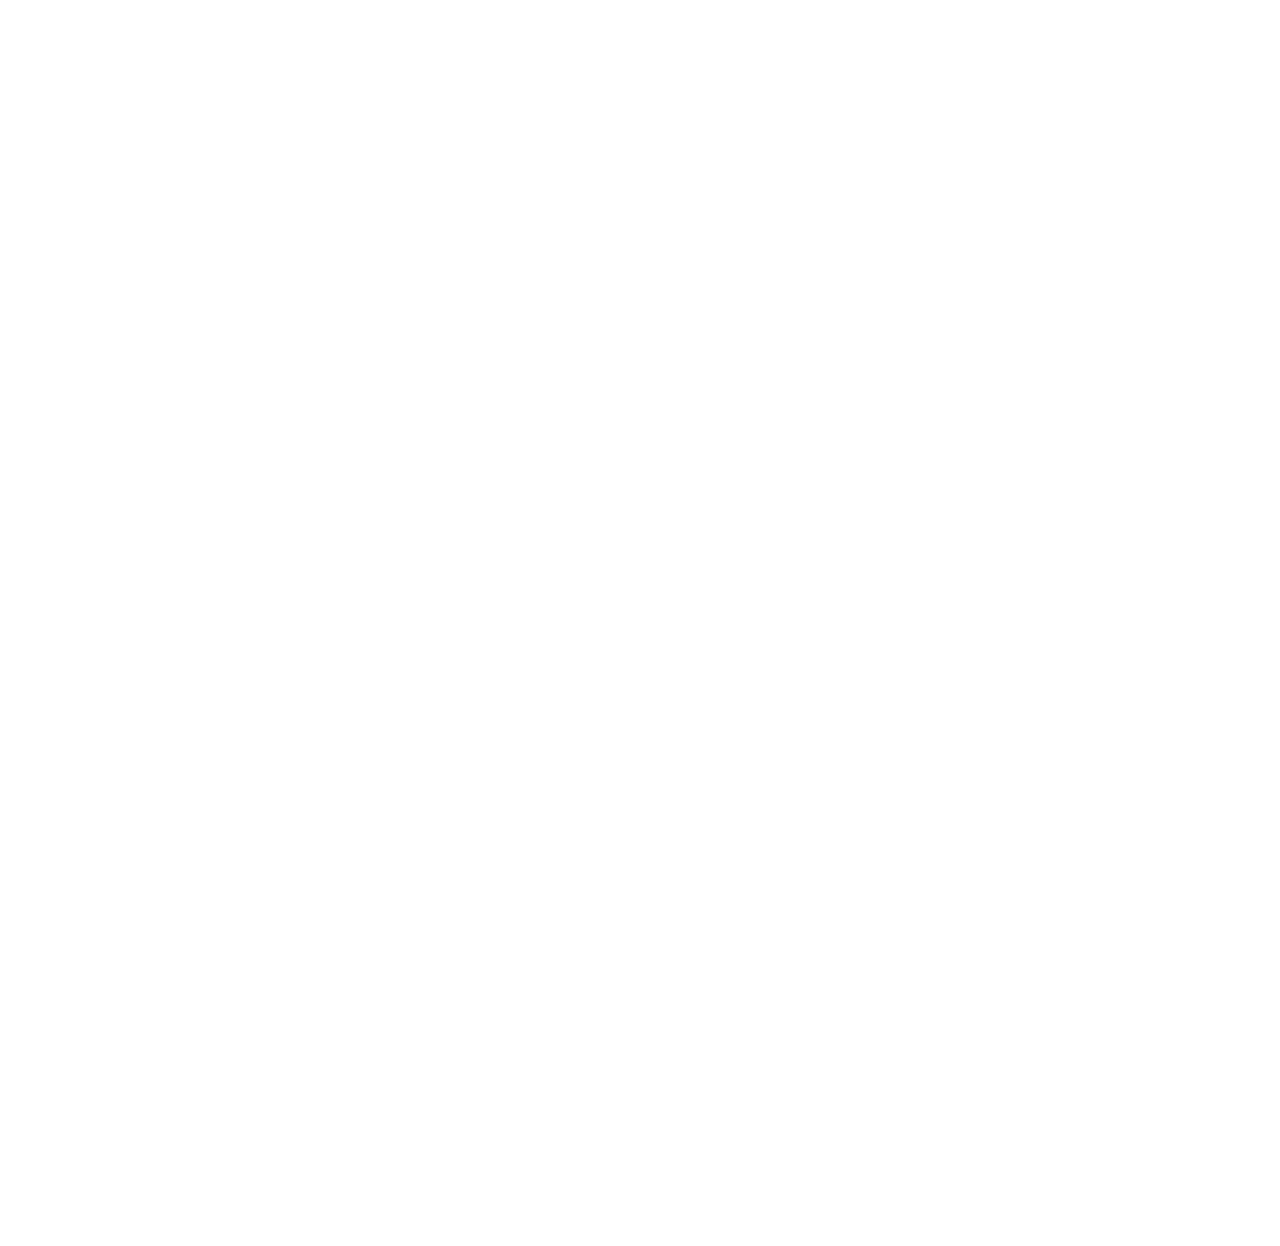
<file: xoana.html>
<!DOCTYPE html>
<html lang="en">
<head>
    <meta charset="UTF-8">
    <meta http-equiv="X-UA-Compatible" content="IE=edge">
    <meta name="viewport" content="width=device-width, initial-scale=1.0">
    <title>Document</title>
    <link rel="stylesheet" href="xoana.css">
</head>
<body>
    <header>  
        <div class="testa">
            <h1>ABOUT.YOU</h1>

            <h2>AY</h2>
        
          <div class="tasti">
        <nav>
            <ul>
                <li>
                      <a href="">Accedi</a>
                    
                    <a href="">Iscriviti</a>
                </li>
            </ul>
        </nav>
    </div>
    </div>
    </header>
    <main>
        <div class="img1">
            <img src="immagini/5.png" style="height: 500px; object-fit: cover;" alt=""> 
            </div>

            <h1>Xoana Herrera</h1>
            <div class="bio">
                <img src="immagini/herrera.png" alt="">

            <div class="para">
                <p>Il portfolio dell'illustratrice di Los Angeles Xoana Herrera è un'esplosione di scene di personaggi sontuosi ed eleganti che abitano in un mondo che, francamente, sembra ideale.</p>
                <p>Xoana si è formata come graphic designer in Argentina, ma nel tempo si è trovata attratta dal mondo dell'illustrazione dopo un periodo di cinque anni presso l'agenzia Buck. </p>
                <p>Ora, oltre a fondare un collettivo creativo femminista, Get it Girl, crea immagini aggraziate, complesse e accessibili che sarebbero a suo agio in una campagna pubblicitaria come lo sarebbero in un libro per bambini (che non vede l'ora di provare presto). "Come artista penso che spetti a noi continuare a evolverci e prendere decisioni creative", afferma. </p>
                <p>"Puntare all'innovazione è qualcosa che sento di poter provare ogni volta che accetto un lavoro, ed è fantastico."</p>
            </div>
        </div>

        <a href="hola@xoanaherrera.com">hola@xoanaherrera.com</a>

        <div class="portfolio">
            
            <h1>Vedi portfolio</h1>

            <div class="pic-ctn">
                <img src="immagini/xoana1.png" alt="" class="pic">
                <img src="immagini/xoana2.jpg" alt="" class="pic">
                <img src="immagini/xoana3.jpg" alt="" class="pic">
                <img src="immagini/xoana4.jpg" alt="" class="pic">
             </div>

        </div>

            <footer>
                <div class="foot">
                <div class="tasti2">
                    <nav>
                        <ul>
                            <li>
                                  <a href="">Contatti</a>
                                  <a href="">Artisti A-Z</a>
                                  <a href="">Instagram</a>
                            </li>
                        </ul>
                    </nav>
                </div>
                <div class="tasti3">
                    <nav>
                        <ul>
                            <li>
                                  <a href="chisiamo.html">Chi siamo?</a>
                                  <a href="">Carica portfolio</a>
                                  <a href="">Facebook</a>
                            </li>
                        </ul>
                    </nav>
                </div>
            </div>
            </footer>
</body>
</html>
</file>
<file: style.css>
header{
  width: 100%;
  background-color: #CE5252;
}

.testa{
  display: flex;
  justify-content: space-between;
  align-items: baseline;
}

.testa h1{
  font-size: 30pt;
  padding-left: 50px;
}

.testa h2{
  font-size: 50pt;
}

.tasti nav ul{
  list-style: none;
}

.tasti a{
  display: inline-flex;
  font-size: 20pt;
  text-decoration: none;
  color: #fff;
  margin-right: 100px;
}

.img1 img{
  width: 100%;
  margin-top: 20px;
}

.par h3{
  text-align: center;
  font-size: 20pt;
}

.par2 p{
  text-align: center;
  font-size: 20pt;
}

.selez h3{
  padding-left: 100px;
  font-size: 20pt;
}

.preview1, .preview2{
  display: flex;
  justify-content: space-between;
  padding-left: 100px;
  padding-right: 100px;
}

.tasti{
  margin-top: 50px;
}

main img{
  border-radius: 20px;
  z-index: 1;
}

.nomi1{
  display: flex;
  justify-content: space-between;
  padding-left: 100px;
  padding-right: 100px;
}

.nomi1 h1{
  padding-left: 35px;
  font-size: 20pt;
}

.nomi1 h2{
  font-size: 20pt;
}

.nomi1 h3{
  margin-right: 140px;
  font-size: 20pt;
}

.nomi2{
  display: flex;
  justify-content: space-between;
  padding-left: 100px;
  padding-right: 100px;
}

.nomi2 h1{
  padding-left: 25px;
  font-size: 20pt;
}

.nomi2 h2{
  padding-right: 50px;
  font-size: 20pt;
}

.nomi2 h3{
  margin-right: 180px;
  font-size: 20pt;
}

footer{
  width: 100%;
  background-color: #CE5252;
  margin-top: 20px;
}

.foot{
  display: block
}

.tasti2{
  text-align: center;
  justify-content: space-between;
  padding: 20px;
}

.tasti3{
  padding: 20px;
  text-align: center;
  justify-content: space-between;
}

.tasti2 nav ul{
  list-style: none;
}

.tasti2 a{
  font-size: 20pt;
  text-decoration: none;
  color: #fff;
  margin-right: 100px;
}

.tasti3 nav ul{
  list-style: none;
}

.tasti3 a{
  font-size: 20pt;
  text-decoration: none;
  color: #fff;
  margin-right: 100px;
}
</file>
<file: camilo.css>
header{
    width: 100%;
    background-color: #CE5252;
  }
  
  .testa{
    display: flex;
    justify-content: space-between;
    align-items: baseline;
  }
  
  .testa h1{
    font-size: 30pt;
    padding-left: 50px;
  }
  
  .testa h2{
    font-size: 50pt;
  }
  
  .tasti nav ul{
    list-style: none;
  }
  
  .tasti a{
    display: inline-flex;
    font-size: 20pt;
    text-decoration: none;
    color: #fff;
    margin-right: 100px;
  }
  
  .img1 img{
    width: 100%;
    margin-top: 20px;
  }

  main h1{
    padding-top: 100px;
    text-align: center;
    font-size: 30pt;
  }

  .bio{
    display: flex;
    justify-content: space-between;
    align-items: center;
    margin-left: 100px;
    margin-right: 100px;
    padding-top: 60px;
  }

  .para p{
    max-width: 1000px;
    font-size: 20pt;
  }

  main a{
    text-decoration: none;
    font-size: 20pt;
    margin-left: 150px;
    color: black;
  }
  
  @keyframes display {
    0% {
      transform: translateX(200px);
      opacity: 0;
    }
    10% {
      transform: translateX(0);
      opacity: 1;
    }
    20% {
      transform: translateX(0);
      opacity: 1;
    }
    30% {
      transform: translateX(-200px);
      opacity: 0;
    }
    100% {
      transform: translateX(-200px);
      opacity: 0;
    }
  }
  
  .pic-ctn {
    position: relative;
    width: 100vw;
    height: 300px;
    margin-top: 15vh;
  }
  
  .pic-ctn > img {
    position: absolute;
    top: 0;
    left: calc(50% - 100px);
    opacity: 0;
    animation: display 10s infinite;
  }
  
  img:nth-child(2) {
    animation-delay: 2s;
  }
  img:nth-child(3) {
    animation-delay: 4s;
  }
  img:nth-child(4) {
    animation-delay: 6s;
  }

  footer{
    width: 100%;
    background-color: #CE5252;
    margin-top: 20px;
  }
  
  .foot{
    display: block
  }
  
  .tasti2{
    text-align: center;
    justify-content: space-between;
    padding: 20px;
  }
  
  .tasti3{
    padding: 20px;
    text-align: center;
    justify-content: space-between;
  }
  
  .tasti2 nav ul{
    list-style: none;
  }
  
  .tasti2 a{
    font-size: 20pt;
    text-decoration: none;
    color: #fff;
    margin-right: 100px;
  }
  
  .tasti3 nav ul{
    list-style: none;
  }
  
  .tasti3 a{
    font-size: 20pt;
    text-decoration: none;
    color: #fff;
    margin-right: 100px;
  }
</file>
<file: chisiamo.css>
header{
    width: 100%;
    background-color: #CE5252;
  }
  
  .testa{
    display: flex;
    justify-content: space-between;
    align-items: baseline;
  }
  
  .testa h1{
    font-size: 30pt;
    padding-left: 50px;
  }
  
  .testa h2{
    font-size: 50pt;
  }
  
  .tasti nav ul{
    list-style: none;
  }
  
  .tasti a{
    display: inline-flex;
    font-size: 20pt;
    text-decoration: none;
    color: #fff;
    margin-right: 100px;
  }

  main h1{
    text-align: center;
    font-size: 40pt;
    margin-top: 50px;
  }

  main p{
    text-align: center;
    font-size: 25pt;
    padding: 20px;
  }

  .para{
    background-color: #CE5252;
    max-width: 800px;
    border-radius: 30px;
    margin: auto;
  }


  footer{
    width: 100%;
    background-color: #CE5252;
    margin-top: 20px;
  }
  
  .foot{
    display: block
  }
  
  .tasti2{
    text-align: center;
    justify-content: space-between;
    padding: 20px;
  }
  
  .tasti3{
    padding: 20px;
    text-align: center;
    justify-content: space-between;
  }
  
  .tasti2 nav ul{
    list-style: none;
  }
  
  .tasti2 a{
    font-size: 20pt;
    text-decoration: none;
    color: #fff;
    margin-right: 100px;
  }
  
  .tasti3 nav ul{
    list-style: none;
  }
  
  .tasti3 a{
    font-size: 20pt;
    text-decoration: none;
    color: #fff;
    margin-right: 100px;
  }
</file>
<file: linn.css>
header{
    width: 100%;
    background-color: #CE5252;
  }
  
  .testa{
    display: flex;
    justify-content: space-between;
    align-items: baseline;
  }
  
  .testa h1{
    font-size: 30pt;
    padding-left: 50px;
  }
  
  .testa h2{
    font-size: 50pt;
  }
  
  .tasti nav ul{
    list-style: none;
  }
  
  .tasti a{
    display: inline-flex;
    font-size: 20pt;
    text-decoration: none;
    color: #fff;
    margin-right: 100px;
  }
  
  .img1 img{
    width: 100%;
    margin-top: 20px;
  }

  main h1{
    padding-top: 100px;
    text-align: center;
    font-size: 30pt;
  }

  .bio{
    display: flex;
    justify-content: space-between;
    align-items: center;
    margin-left: 100px;
    margin-right: 100px;
    padding-top: 60px;
  }

  .para p{
    max-width: 1000px;
    font-size: 20pt;
  }

  main a{
    text-decoration: none;
    font-size: 20pt;
    margin-left: 150px;
    color: black;
  }
  
  @keyframes display {
    0% {
      transform: translateX(200px);
      opacity: 0;
    }
    10% {
      transform: translateX(0);
      opacity: 1;
    }
    20% {
      transform: translateX(0);
      opacity: 1;
    }
    30% {
      transform: translateX(-200px);
      opacity: 0;
    }
    100% {
      transform: translateX(-200px);
      opacity: 0;
    }
  }
  
  .pic-ctn {
    position: relative;
    width: 100vw;
    height: 300px;
    margin-top: 15vh;
  }
  
  .pic-ctn > img {
    position: absolute;
    top: 0;
    left: calc(50% - 100px);
    opacity: 0;
    animation: display 10s infinite;
  }
  
  img:nth-child(2) {
    animation-delay: 2s;
  }
  img:nth-child(3) {
    animation-delay: 4s;
  }
  img:nth-child(4) {
    animation-delay: 6s;
  }

  footer{
    width: 100%;
    background-color: #CE5252;
    margin-top: 20px;
  }
  
  .foot{
    display: block
  }
  
  .tasti2{
    text-align: center;
    justify-content: space-between;
    padding: 20px;
  }
  
  .tasti3{
    padding: 20px;
    text-align: center;
    justify-content: space-between;
  }
  
  .tasti2 nav ul{
    list-style: none;
  }
  
  .tasti2 a{
    font-size: 20pt;
    text-decoration: none;
    color: #fff;
    margin-right: 100px;
  }
  
  .tasti3 nav ul{
    list-style: none;
  }
  
  .tasti3 a{
    font-size: 20pt;
    text-decoration: none;
    color: #fff;
    margin-right: 100px;
  }
</file>
<file: tim.css>
header{
    width: 100%;
    background-color: #CE5252;
  }
  
  .testa{
    display: flex;
    justify-content: space-between;
    align-items: baseline;
  }
  
  .testa h1{
    font-size: 30pt;
    padding-left: 50px;
  }
  
  .testa h2{
    font-size: 50pt;
  }
  
  .tasti nav ul{
    list-style: none;
  }
  
  .tasti a{
    display: inline-flex;
    font-size: 20pt;
    text-decoration: none;
    color: #fff;
    margin-right: 100px;
  }
  
  .img1 img{
    width: 100%;
    margin-top: 20px;
  }

  main h1{
    padding-top: 100px;
    text-align: center;
    font-size: 30pt;
  }

  .bio{
    display: flex;
    justify-content: space-between;
    align-items: center;
    margin-left: 100px;
    margin-right: 100px;
    padding-top: 60px;
  }

  .para p{
    max-width: 1000px;
    font-size: 20pt;
  }

  main a{
    text-decoration: none;
    font-size: 20pt;
    margin-left: 150px;
    color: black;
  }
  
  @keyframes display {
    0% {
      transform: translateX(200px);
      opacity: 0;
    }
    10% {
      transform: translateX(0);
      opacity: 1;
    }
    20% {
      transform: translateX(0);
      opacity: 1;
    }
    30% {
      transform: translateX(-200px);
      opacity: 0;
    }
    100% {
      transform: translateX(-200px);
      opacity: 0;
    }
  }
  
  .pic-ctn {
    position: relative;
    width: 100vw;
    height: 300px;
    margin-top: 15vh;
  }
  
  .pic-ctn > img {
    position: absolute;
    top: 0;
    left: calc(50% - 100px);
    opacity: 0;
    animation: display 10s infinite;
  }
  
  img:nth-child(2) {
    animation-delay: 2s;
  }
  img:nth-child(3) {
    animation-delay: 4s;
  }
  img:nth-child(4) {
    animation-delay: 6s;
  }

  footer{
    width: 100%;
    background-color: #CE5252;
    margin-top: 20px;
  }
  
  .foot{
    display: block
  }
  
  .tasti2{
    text-align: center;
    justify-content: space-between;
    padding: 20px;
  }
  
  .tasti3{
    padding: 20px;
    text-align: center;
    justify-content: space-between;
  }
  
  .tasti2 nav ul{
    list-style: none;
  }
  
  .tasti2 a{
    font-size: 20pt;
    text-decoration: none;
    color: #fff;
    margin-right: 100px;
  }
  
  .tasti3 nav ul{
    list-style: none;
  }
  
  .tasti3 a{
    font-size: 20pt;
    text-decoration: none;
    color: #fff;
    margin-right: 100px;
  }
</file>
<file: xoana.css>
header{
    width: 100%;
    background-color: #CE5252;
  }
  
  .testa{
    display: flex;
    justify-content: space-between;
    align-items: baseline;
  }
  
  .testa h1{
    font-size: 30pt;
    padding-left: 50px;
  }
  
  .testa h2{
    font-size: 50pt;
  }
  
  .tasti nav ul{
    list-style: none;
  }
  
  .tasti a{
    display: inline-flex;
    font-size: 20pt;
    text-decoration: none;
    color: #fff;
    margin-right: 100px;
  }
  
  .img1 img{
    width: 100%;
    margin-top: 20px;
  }

  main h1{
    padding-top: 100px;
    text-align: center;
    font-size: 30pt;
  }

  .bio{
    display: flex;
    justify-content: space-between;
    align-items: center;
    margin-left: 100px;
    margin-right: 100px;
    padding-top: 60px;
  }

  .para p{
    max-width: 1000px;
    font-size: 20pt;
  }

  main a{
    text-decoration: none;
    font-size: 20pt;
    margin-left: 150px;
    color: black;
  }
  
  @keyframes display {
    0% {
      transform: translateX(200px);
      opacity: 0;
    }
    10% {
      transform: translateX(0);
      opacity: 1;
    }
    20% {
      transform: translateX(0);
      opacity: 1;
    }
    30% {
      transform: translateX(-200px);
      opacity: 0;
    }
    100% {
      transform: translateX(-200px);
      opacity: 0;
    }
  }
  
  .pic-ctn {
    position: relative;
    width: 100vw;
    height: 300px;
    margin-top: 15vh;
  }
  
  .pic-ctn > img {
    position: absolute;
    top: 0;
    left: calc(50% - 100px);
    opacity: 0;
    animation: display 10s infinite;
  }
  
  img:nth-child(2) {
    animation-delay: 2s;
  }
  img:nth-child(3) {
    animation-delay: 4s;
  }
  img:nth-child(4) {
    animation-delay: 6s;
  }

  footer{
    width: 100%;
    background-color: #CE5252;
    margin-top: 20px;
  }
  
  .foot{
    display: block
  }
  
  .tasti2{
    text-align: center;
    justify-content: space-between;
    padding: 20px;
  }
  
  .tasti3{
    padding: 20px;
    text-align: center;
    justify-content: space-between;
  }
  
  .tasti2 nav ul{
    list-style: none;
  }
  
  .tasti2 a{
    font-size: 20pt;
    text-decoration: none;
    color: #fff;
    margin-right: 100px;
  }
  
  .tasti3 nav ul{
    list-style: none;
  }
  
  .tasti3 a{
    font-size: 20pt;
    text-decoration: none;
    color: #fff;
    margin-right: 100px;
  }
</file>
